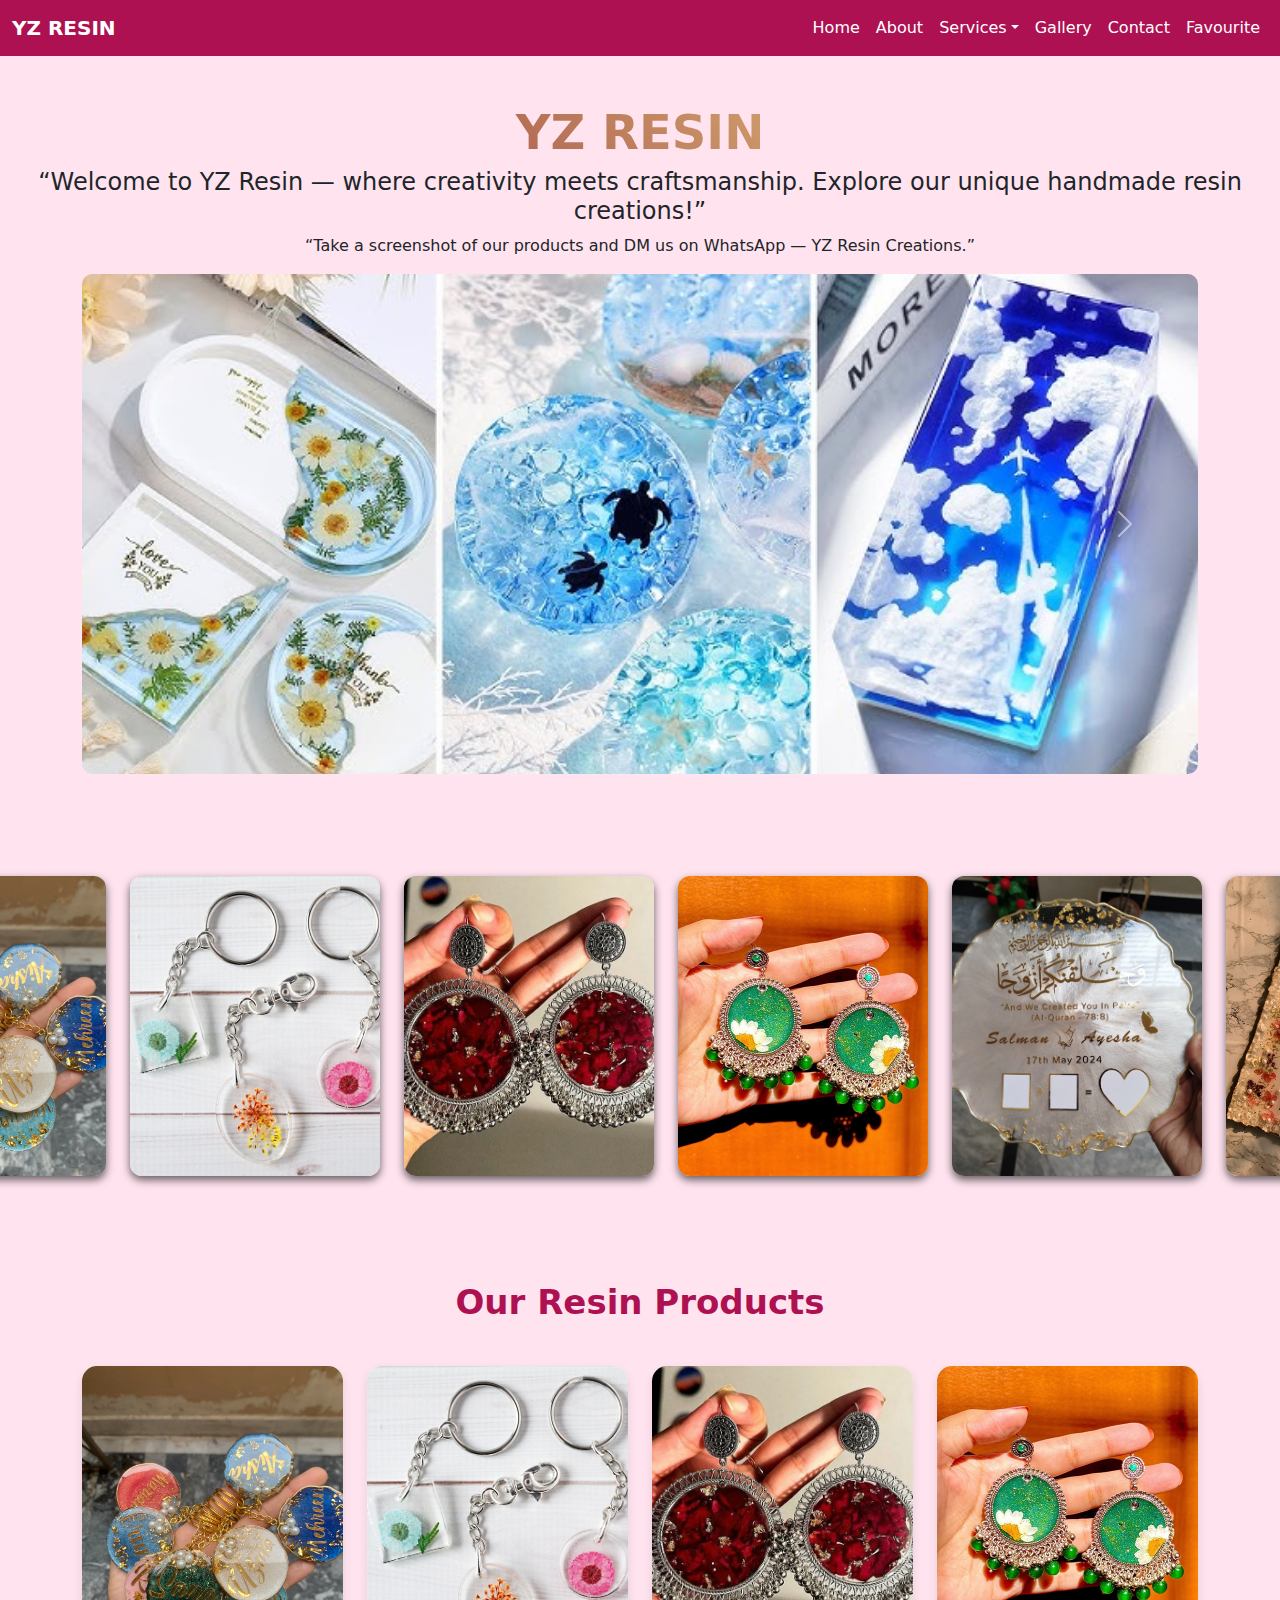
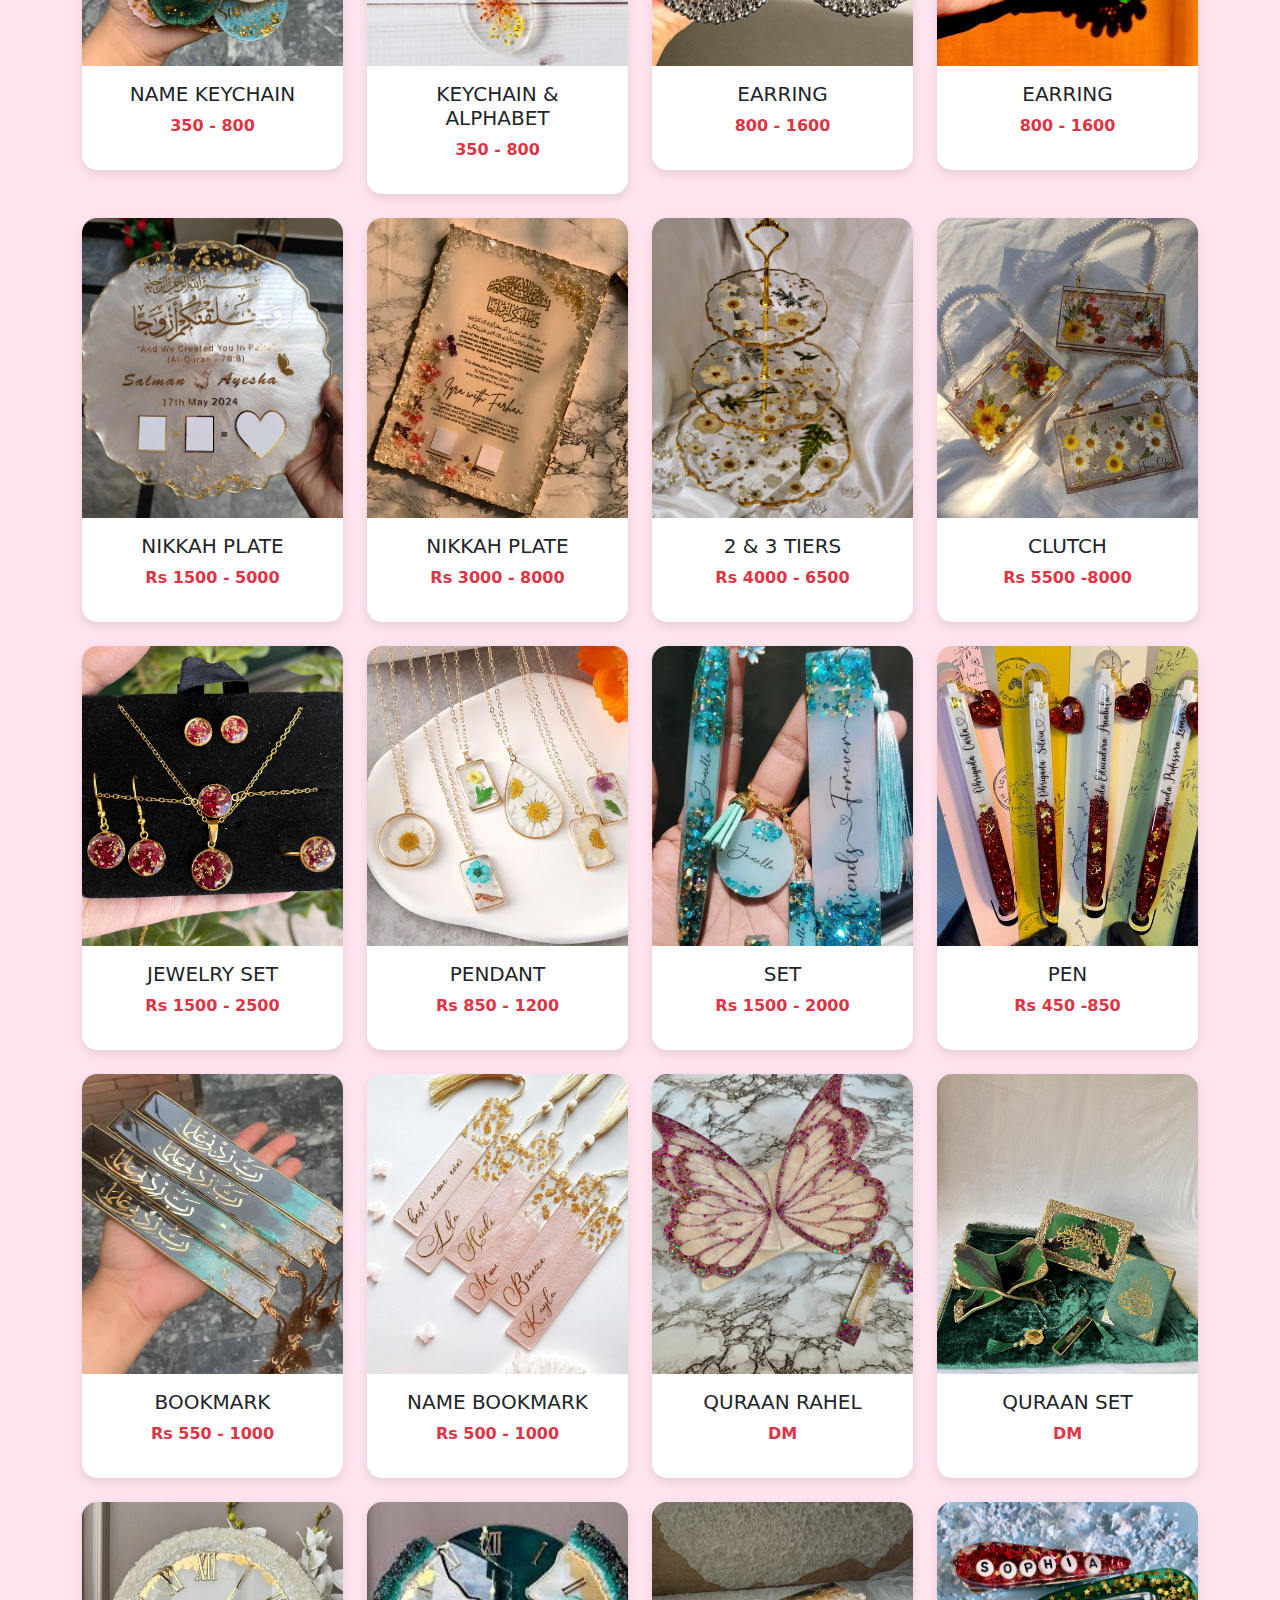
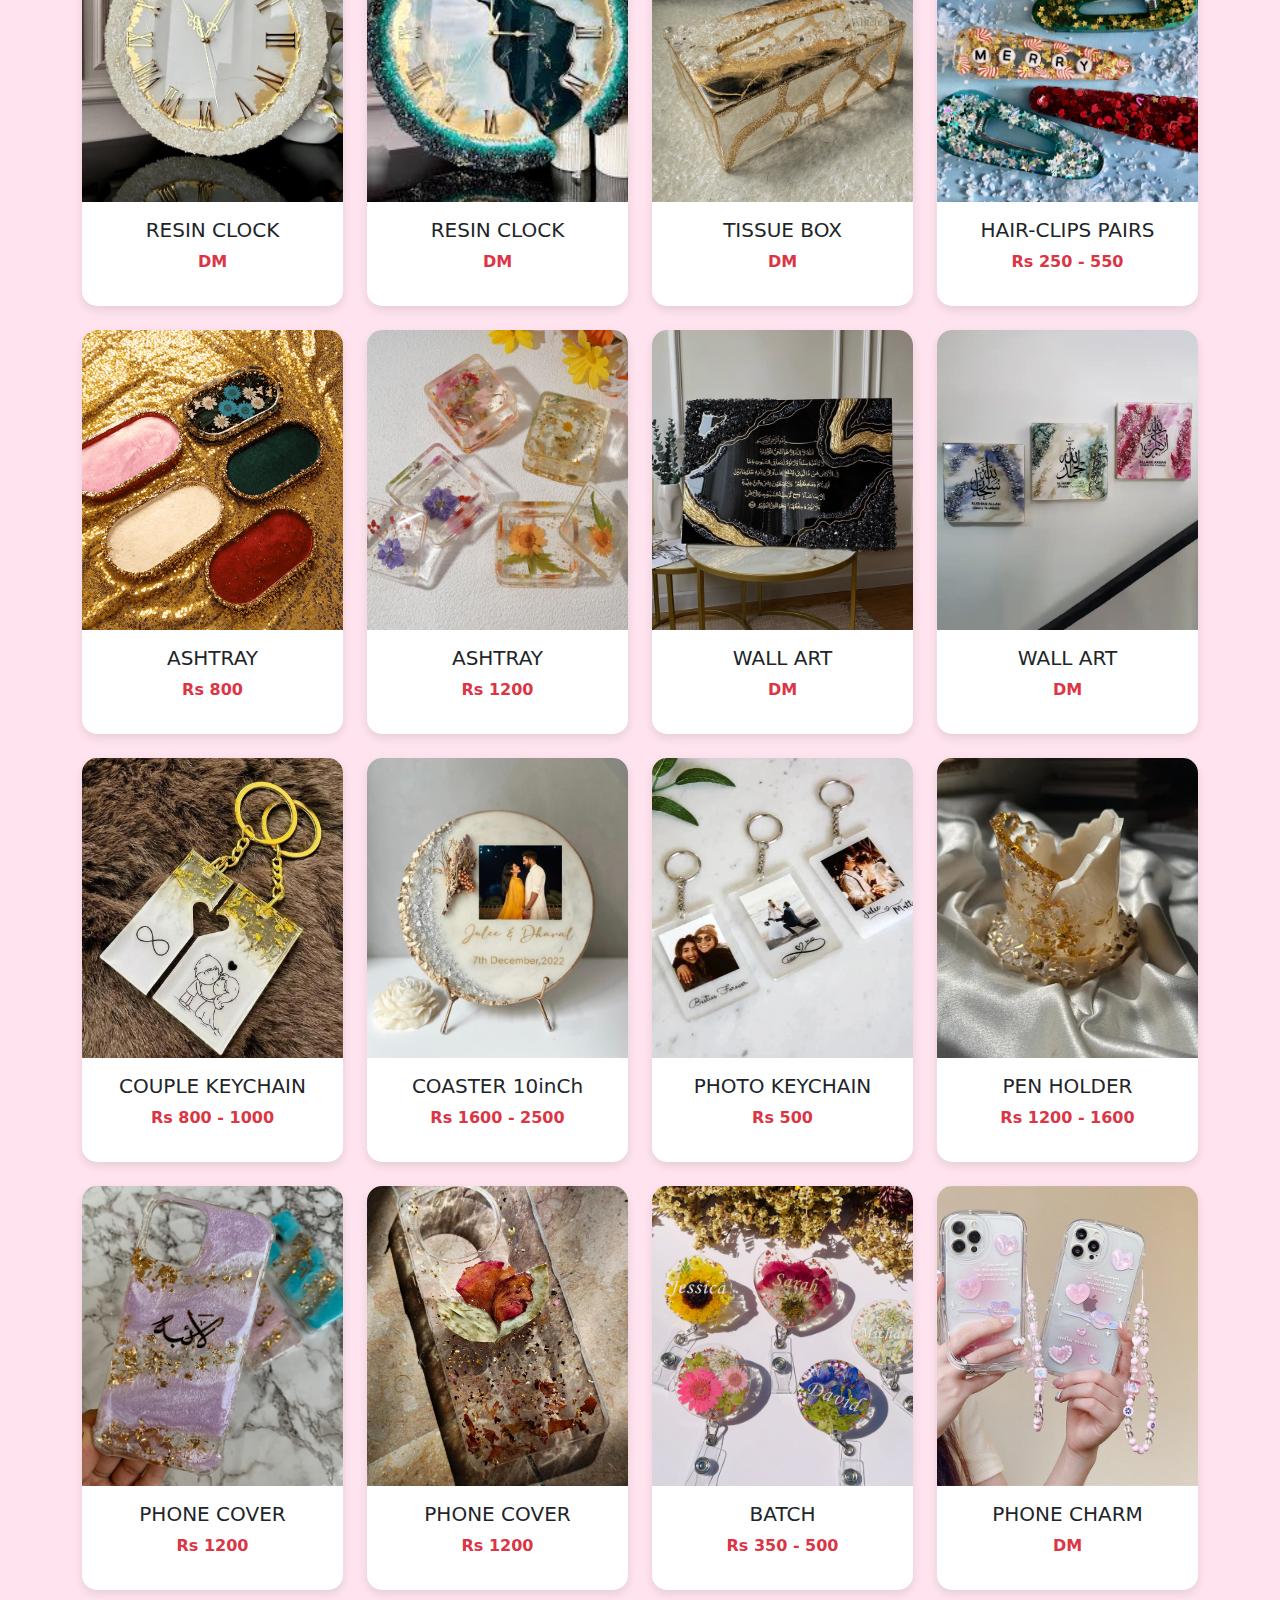
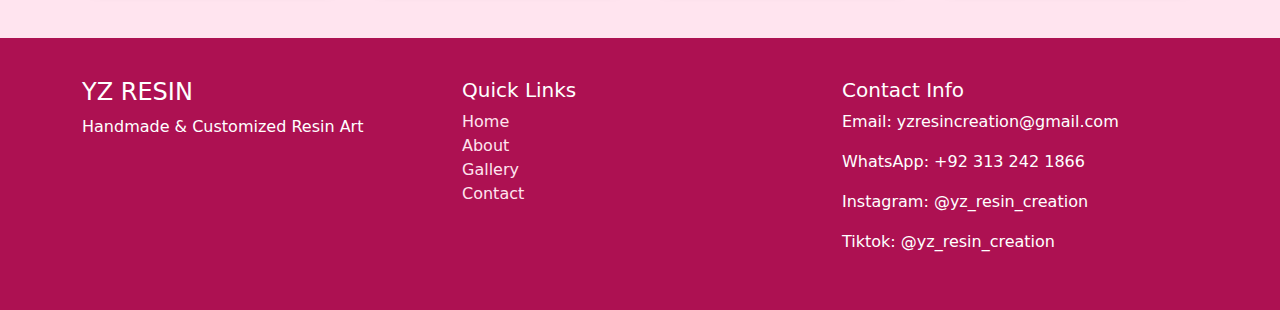
<file: index.html>
<!DOCTYPE html>
<html lang="en">
<head>
    <meta charset="UTF-8" />
    <meta name="viewport" content="width=device-width, initial-scale=1.0" />
    <title>YZ RESIN - Home</title>
    <link rel="stylesheet" href="style.css">
    <link href="https://cdn.jsdelivr.net/npm/bootstrap@5.3.3/dist/css/bootstrap.min.css" rel="stylesheet" />
    <style>
        /* GOLD FOIL TEXT EFFECT */
.gold-logo {
font-size: 48px;
font-weight: 800;
text-align: center;
margin-top: 40px;
background: linear-gradient(45deg, #85132c, #f7e98e, #5e0524, #f7e98e);
text-shadow: #5e0524;
background-size: 300%;
-webkit-background-clip: text;
-webkit-text-fill-color: transparent;
color: transparent;
animation: shine 4s infinite linear;
}


@keyframes shine {
0% { background-position: 0%; }
100% { background-position: 300%; }
}




        body { background-color: #ffe4ef; }
        .navbar { background-color: #ad1152; }
        .nav-link, .navbar-brand { color: white !important; }
        .hero-slider img { width: 100%; height: 450px; object-fit: cover; border-radius: 10px; }
        .section-title { text-align: center; font-size: 34px; font-weight: 700; color: #ad1152; margin: 40px 0 20px; }
        .product-card { border: none; border-radius: 15px; overflow: hidden; box-shadow: 0 4px 10px rgba(0,0,0,0.1); }
        .product-card img { height: 200px; object-fit: cover; }
        .footer { background-color: #ad1152; padding: 40px 20px; color: white; }
        .footer a { color: #ffe4ef; text-decoration: none; }
    </style>
  <!-- AOS CSS -->
  <link href="https://unpkg.com/aos@2.3.1/dist/aos.css" rel="stylesheet" />
</head>
<body>

   
    <!-- NAVBAR --><nav class="navbar navbar-expand-lg">
        <div class="container-fluid">
            <a class="navbar-brand fw-bold" href="#">YZ RESIN</a>
            <button class="navbar-toggler" data-bs-toggle="collapse" data-bs-target="#navMenu">
                <span class="navbar-toggler-icon"></span>
            </button>

            <div class="collapse navbar-collapse" id="navMenu">
                <ul class="navbar-nav ms-auto">
                    <li class="nav-item"><a class="nav-link" href="index.html">Home</a></li>
                    <li class="nav-item"><a class="nav-link" href="about.html">About</a></li>

                    <!-- SERVICES DROPDOWN -->
                    <li class="nav-item dropdown">
                        <a class="nav-link dropdown-toggle" data-bs-toggle="dropdown">Services</a>
                        <ul class="dropdown-menu p-3" style="max-height:400px; overflow-y:auto;">

                            <h6 class="fw-bold">⭐ RESIN ALL SERVICES LIST</h6>
                            <hr>
                        
                            <h6 class="fw-bold">🎀 Custom Name Products</h6>
                            <li><a href="gallery.html" class="dropdown-item">Custom Name Keychains</a></li>
                            <li><a href="gallery.html" class="dropdown-item">Alphabet Keychains</a></li>
                            <li><a href="gallery.html" class="dropdown-item">Name Plates</a></li>
                            <li><a href="gallery.html" class="dropdown-item">Name Bookmarks</a></li>
                            <li><a href="gallery.html" class="dropdown-item">Personalized Initial Charms</a></li>
                            <li><a href="gallery.html" class="dropdown-item">Custom Word Resin Tags</a></li>

                            <hr>
                            <h6 class="fw-bold">💍 Jewelry & Accessories</h6>
                            <li><a href="gallery.html" class="dropdown-item">Resin Earrings</a></li>
                            <li><a href="gallery.html" class="dropdown-item">Resin Pendants</a></li>
                            <li><a href="gallery.html" class="dropdown-item">Resin Bracelets</a></li>
                            <li><a href="gallery.html" class="dropdown-item">Resin Rings</a></li>
                            <li><a href="gallery.html" class="dropdown-item">Hair Clips</a></li>
                            <li><a href="gallery.html" class="dropdown-item">Resin Phone Charms</a></li>
                            <hr>
                            <h6 class="fw-bold">🌸 Floral Resin</h6>
                            <li><a href="gallery.html" class="dropdown-item">Floral Keychains</a></li>
                            <li><a href="gallery.html" class="dropdown-item">Flower Coasters</a></li>
                            <li><a href="gallery.html" class="dropdown-item">Pressed Flower Bookmarks</a></li>
                            <li><a href="gallery.html" class="dropdown-item">Floral Wall Frames</a></li>
                            <li><a href="gallery.html" class="dropdown-item">Dried Flower Lockets</a></li>

                            <hr>
                            <h6 class="fw-bold">🏠 Home & Décor</h6>
                            <li><a href="gallery.html" class="dropdown-item">Resin Coasters</a></li>
                            <li><a href="gallery.html" class="dropdown-item">Resin Trays</a></li>
                            <li><a href="gallery.html" class="dropdown-item">Resin Ashtrays</a></li>
                            <li><a href="gallery.html" class="dropdown-item">Resin Wall Art</a></li>
                            <li><a href="gallery.html" class="dropdown-item">Resin Clocks</a></li>
                            <li><a href="gallery.html" class="dropdown-item">Resin Lamps</a></li>
                            <li><a href="gallery.html" class="dropdown-item">Resin Table Tops</a></li>

                            <hr>
                            <h6 class="fw-bold">🎁 Gift & Occasions</h6>
                            <li><a href="gallery.html" class="dropdown-item">Anniversary Gifts</a></li>
                            <li><a href="gallery.html" class="dropdown-item">Birthday Items</a></li>
                            <li><a href="gallery.html" class="dropdown-item">Couple Keychains</a></li>
                            <li><a href="gallery.html" class="dropdown-item">Friendship Sets</a></li>
                            <li><a href="gallery.html" class="dropdown-item">Photo Frames</a></li>
                            <li><a href="gallery.html" class="dropdown-item">Wedding Gift Boxes</a></li>
                            <hr>
                            <h6 class="fw-bold">📚 Stationery Resin</h6>
                            <li><a href="gallery.html" class="dropdown-item">Bookmarks</a></li>
                            <li><a href="gallery.html" class="dropdown-item">Paperweights</a></li>
                            <li><a href="gallery.html" class="dropdown-item">Pen Stands</a></li>
                            <li><a href="gallery.html" class="dropdown-item">Resin Badges</a></li>
                            <li><a href="gallery.html" class="dropdown-item">Resin Magnets</a></li>
                        </ul>
                    </li>

                    <li class="nav-item"><a class="nav-link" href="gallery.html">Gallery</a></li>
                    <li class="nav-item"><a class="nav-link" href="contact.html">Contact</a></li>
                     <li class="nav-item"><a class="nav-link" href="favourites.html">Favourite</a></li>
                </ul>
            </div>
        </div>
    </nav>


    <!--logo-->
    <div class="gold-logo">YZ RESIN</div>
    <h4 style="text-align: center;">“Welcome to YZ Resin — where creativity meets craftsmanship. Explore our unique handmade resin creations!”</h4>
    <p style="text-align: center;">“Take a screenshot of our products and DM us on WhatsApp — YZ Resin Creations.”</p>


    <!-- SLIDER BANNER -->
    <div id="mainSlider" class="carousel slide hero-slider container mt-0" data-bs-ride="carousel">
        <div class="carousel-inner">
            <div class="carousel-item active"><img src="./resin-images/banner-1.png" /></div>
            <div class="carousel-item"><img src="./resin-images/banner-2.png" /></div>
            <div class="carousel-item"><img src="./resin-images/banner-3.png" /></div>
        </div>
        <button class="carousel-control-prev" type="button" data-bs-target="#mainSlider" data-bs-slide="prev">
            <span class="carousel-control-prev-icon"></span>
        </button>
        <button class="carousel-control-next" type="button" data-bs-target="#mainSlider" data-bs-slide="next">
            <span class="carousel-control-next-icon"></span>
        </button>
    </div>
    <br>
    <br>
    <!-- AUTO SCROLLING CAROUSEL -->







  
    <div class="carousel1" id="carousel">
      <!-- 
        .track contains original 10 cards, then JS clones them to create a seamless loop.
        Replace the placeholder image URLs with your real product images (700x400).
      -->
      <div class="track1" id="track">

        <div class="card1"><a href="gallery.html"><img src="./resin-images/slider-img1.png" alt="Product 1"></a></div>
        <div class="card1"><a href="gallery.html"><img src="./resin-images/slider-img2.png" alt="Product 2"></a></div>
        <div class="card1"><a href="gallery.html"><img src="./resin-images/slider-img3.png" alt="Product 3"></a></div>
        <div class="card1"><a href="gallery.html"><img src="./resin-images/slider-img4.png" alt="Product 4"></a></div>
        <div class="card1"><a href="gallery.html"><img src="./resin-images/slider-img5.png" alt="Product 5"></a></div>
        <div class="card1"><a href="gallery.html"><img src="./resin-images/slider-img6.png" alt="Product 6"></a></div>
        <div class="card1"><a href="gallery.html"><img src="./resin-images/slider-img7.png" alt="Product 7"></a></div>
        <div class="card1"><a href="gallery.html"><img src="./resin-images/slider-img8.png" alt="Product 8"></a></div>
        <div class="card1"><a href="gallery.html"><img src="./resin-images/slider-img9.png" alt="Product 9"></a></div>
        <div class="card1"><a href="gallery.html"><img src="./resin-images/slider-img10.png" alt="Product 10"></a></div>
         <div class="card1"><a href="gallery.html"><img src="./resin-images/slider-img11.png" alt="Product 1"></a></div>
        <div class="card1"><a href="gallery.html"><img src="./resin-images/slider-img12.png" alt="Product 2"></a></div>
        <div class="card1"><a href="gallery.html"><img src="./resin-images/slider-img13.png" alt="Product 3"></a></div>
        <div class="card1"><a href="gallery.html"><img src="./resin-images/slider-img14.png" alt="Product 4"></a></div>
        <div class="card1"><a href="gallery.html"><img src="./resin-images/slider-img15.png" alt="Product 5"></a></div>
        <div class="card1"><a href="gallery.html"><img src="./resin-images/slider-img16.png" alt="Product 6"></a></div>
        <div class="card1"><a href="gallery.html"><img src="./resin-images/slider-img17.png" alt="Product 7"></a></div>
        <div class="card1"><a href="gallery.html"><img src="./resin-images/slider-img18.png" alt="Product 8"></a></div>
        <div class="card1"><a href="gallery.html"><img src="./resin-images/slider-img19.png" alt="Product 9"></a></div>
        <div class="card1"><a href="gallery.html"><img src="./resin-images/slider-img20.png" alt="Product 10"></a></div>
      </div>
      </div>
    </div>

    <br>
    <br>





    <!-- PRODUCT CARDS SECTION -->
    <h2 class="section-title">Our Resin Products</h2><br>

    <div class="container pb-5">
        <div class="row g-4">

            <!-- 20 Static Product Cards (HTML + Bootstrap + CSS Animation) -->
            
            <div class="col-md-4 col-lg-3">
                <div class="card product-card animate-card">
                    <img src="./resin-images/slider-img1.png" class="card-img-top">
                    <div class="card-body text-center">
                        <h5>NAME KEYCHAIN</h5>
                        <p class="fw-bold text-danger">350 - 800</p>
                    </div>
                </div>
            </div>

            <div class="col-md-4 col-lg-3">
                <div class="card product-card animate-card">
                    <img src="./resin-images/slider-img2.png" class="card-img-top">
                    <div class="card-body text-center">
                        <h5>KEYCHAIN & ALPHABET</h5>
                        <p class="fw-bold text-danger">350 - 800</p>
                    </div>
                </div>
            </div>

            <div class="col-md-4 col-lg-3">
                <div class="card product-card animate-card">
                    <img src="./resin-images/slider-img3.png" class="card-img-top">
                    <div class="card-body text-center">
                        <h5>EARRING</h5>
                        <p class="fw-bold text-danger">800 - 1600</p>
                    </div>
                </div>
            </div>

            <div class="col-md-4 col-lg-3">
                <div class="card product-card animate-card">
                    <img src="./resin-images/slider-img4.png" class="card-img-top">
                    <div class="card-body text-center">
                        <h5>EARRING</h5>
                        <p class="fw-bold text-danger">800 - 1600</p>
                    </div>
                </div>
            </div>

            <!-- Repeat same pattern until Product 20 -->

            <!-- Products 5 to 20 -->
            <!-- Fast duplication for remaining 16 cards -->
            <!-- Only text changes (Product name + Price) -->
            
            <div class="col-md-4 col-lg-3"><div class="card product-card animate-card"><img src="./resin-images/slider-img5.png" class="card-img-top"><div class="card-body text-center"><h5>NIKKAH PLATE</h5><p class="fw-bold text-danger">Rs 1500 - 5000</p></div></div></div>
            <div class="col-md-4 col-lg-3"><div class="card product-card animate-card"><img src="./resin-images/slider-img6.png" class="card-img-top"><div class="card-body text-center"><h5>NIKKAH PLATE</h5><p class="fw-bold text-danger">Rs 3000 - 8000</p></div></div></div>
            <div class="col-md-4 col-lg-3"><div class="card product-card animate-card"><img src="./resin-images/slider-img7.png" class="card-img-top"><div class="card-body text-center"><h5>2 & 3 TIERS</h5><p class="fw-bold text-danger">Rs 4000 - 6500</p></div></div></div>
            <div class="col-md-4 col-lg-3"><div class="card product-card animate-card"><img src="./resin-images/slider-img8.png" class="card-img-top"><div class="card-body text-center"><h5>CLUTCH</h5><p class="fw-bold text-danger">Rs 5500 -8000</p></div></div></div>

            <div class="col-md-4 col-lg-3"><div class="card product-card animate-card"><img src="./resin-images/slider-img9.png" class="card-img-top"><div class="card-body text-center"><h5>JEWELRY SET</h5><p class="fw-bold text-danger">Rs 1500 - 2500</p></div></div></div>
            <div class="col-md-4 col-lg-3"><div class="card product-card animate-card"><img src="./resin-images/slider-img10.png" class="card-img-top"><div class="card-body text-center"><h5>PENDANT</h5><p class="fw-bold text-danger">Rs 850 - 1200</p></div></div></div>
            <div class="col-md-4 col-lg-3"><div class="card product-card animate-card"><img src="./resin-images/slider-img11.png" class="card-img-top"><div class="card-body text-center"><h5>SET</h5><p class="fw-bold text-danger">Rs 1500 - 2000</p></div></div></div>
            <div class="col-md-4 col-lg-3"><div class="card product-card animate-card"><img src="./resin-images/slider-img12.png" class="card-img-top"><div class="card-body text-center"><h5>PEN</h5><p class="fw-bold text-danger">Rs 450 -850</p></div></div></div>

            <div class="col-md-4 col-lg-3"><div class="card product-card animate-card"><img src="./resin-images/slider-img13.png" class="card-img-top"><div class="card-body text-center"><h5>BOOKMARK</h5><p class="fw-bold text-danger">Rs 550 - 1000</p></div></div></div>
            <div class="col-md-4 col-lg-3"><div class="card product-card animate-card"><img src="./resin-images/slider-img14.png" class="card-img-top"><div class="card-body text-center"><h5>NAME BOOKMARK</h5><p class="fw-bold text-danger">Rs 500 - 1000</p></div></div></div>
            <div class="col-md-4 col-lg-3"><div class="card product-card animate-card"><img src="./resin-images/slider-img15.png" class="card-img-top"><div class="card-body text-center"><h5>QURAAN RAHEL</h5><p class="fw-bold text-danger">DM</p></div></div></div>
            <div class="col-md-4 col-lg-3"><div class="card product-card animate-card"><img src="./resin-images/slider-img16.png" class="card-img-top"><div class="card-body text-center"><h5>QURAAN SET</h5><p class="fw-bold text-danger">DM</p></div></div></div>

            <div class="col-md-4 col-lg-3"><div class="card product-card animate-card"><img src="./resin-images/slider-img17.png" class="card-img-top"><div class="card-body text-center"><h5>RESIN CLOCK</h5><p class="fw-bold text-danger">DM</p></div></div></div>
            <div class="col-md-4 col-lg-3"><div class="card product-card animate-card"><img src="./resin-images/slider-img18.png" class="card-img-top"><div class="card-body text-center"><h5>RESIN CLOCK</h5><p class="fw-bold text-danger">DM</p></div></div></div>
            <div class="col-md-4 col-lg-3"><div class="card product-card animate-card"><img src="./resin-images/slider-img19.png" class="card-img-top"><div class="card-body text-center"><h5>TISSUE BOX</h5><p class="fw-bold text-danger">DM</p></div></div></div>
            <div class="col-md-4 col-lg-3"><div class="card product-card animate-card"><img src="./resin-images/slider-img20.png" class="card-img-top"><div class="card-body text-center"><h5>HAIR-CLIPS PAIRS</h5><p class="fw-bold text-danger">Rs 250 - 550</p></div></div></div>

            <div class="col-md-4 col-lg-3"><div class="card product-card animate-card"><img src="./resin-images/slider-img21.png" class="card-img-top"><div class="card-body text-center"><h5>ASHTRAY</h5><p class="fw-bold text-danger">Rs 800</p></div></div></div>
            <div class="col-md-4 col-lg-3"><div class="card product-card animate-card"><img src="./resin-images/slider-img22.png" class="card-img-top"><div class="card-body text-center"><h5>ASHTRAY</h5><p class="fw-bold text-danger">Rs 1200</p></div></div></div>
            <div class="col-md-4 col-lg-3"><div class="card product-card animate-card"><img src="./resin-images/slider-img23.png" class="card-img-top"><div class="card-body text-center"><h5>WALL ART</h5><p class="fw-bold text-danger">DM</p></div></div></div>
            <div class="col-md-4 col-lg-3"><div class="card product-card animate-card"><img src="./resin-images/slider-img24.png" class="card-img-top"><div class="card-body text-center"><h5>WALL ART</h5><p class="fw-bold text-danger">DM</p></div></div></div>

            <div class="col-md-4 col-lg-3"><div class="card product-card animate-card"><img src="./resin-images/1.png.jpg" class="card-img-top"><div class="card-body text-center"><h5>COUPLE KEYCHAIN</h5><p class="fw-bold text-danger">Rs 800 - 1000</p></div></div></div>
            <div class="col-md-4 col-lg-3"><div class="card product-card animate-card"><img src="./resin-images/slider-img26.png" class="card-img-top"><div class="card-body text-center"><h5>COASTER 10inCh</h5><p class="fw-bold text-danger">Rs 1600 - 2500</p></div></div></div>
            <div class="col-md-4 col-lg-3"><div class="card product-card animate-card"><img src="./resin-images/slider-img27.png" class="card-img-top"><div class="card-body text-center"><h5>PHOTO KEYCHAIN</h5><p class="fw-bold text-danger">Rs 500</p></div></div></div>
            <div class="col-md-4 col-lg-3"><div class="card product-card animate-card"><img src="./resin-images/slider-img28.png" class="card-img-top"><div class="card-body text-center"><h5>PEN HOLDER</h5><p class="fw-bold text-danger">Rs 1200 - 1600</p></div></div></div>

            <div class="col-md-4 col-lg-3"><div class="card product-card animate-card"><img src="./resin-images/slider-img29.png" class="card-img-top"><div class="card-body text-center"><h5>PHONE COVER</h5><p class="fw-bold text-danger">Rs 1200 </p></div></div></div>
            <div class="col-md-4 col-lg-3"><div class="card product-card animate-card"><img src="./resin-images/2.png.jpg" class="card-img-top"><div class="card-body text-center"><h5>PHONE COVER</h5><p class="fw-bold text-danger">Rs 1200</p></div></div></div>
            <div class="col-md-4 col-lg-3"><div class="card product-card animate-card"><img src="./resin-images/slider-img31.png" class="card-img-top"><div class="card-body text-center"><h5>BATCH</h5><p class="fw-bold text-danger">Rs 350 - 500</p></div></div></div>
            <div class="col-md-4 col-lg-3"><div class="card product-card animate-card"><img src="./resin-images/slider-img32.png" class="card-img-top"><div class="card-body text-center"><h5>PHONE CHARM</h5><p class="fw-bold text-danger">DM</p></div></div></div>



        </div>
    </div>

    <!-- FOOTER -->
    <footer class="footer">
        <div class="container">
            <div class="row">
                <div class="col-md-4">
                    <h4>YZ RESIN</h4>
                    <p>Handmade & Customized Resin Art</p>
                </div>
                <div class="col-md-4">
                    <h5>Quick Links</h5>
                    <a href="index.html">Home</a><br>
                    <a href="about.html">About</a><br>
                    <a href="gallery.html">Gallery</a><br>
                    <a href="contact.html">Contact</a><br>
                </div>
                <div class="col-md-4">
                    <h5>Contact Info</h5>
                    <p>Email: yzresincreation@gmail.com</p>
          <p>WhatsApp: +92 313 242 1866</p>
          <p>Instagram: @yz_resin_creation</p>
          <p>Tiktok: @yz_resin_creation</p>
                </div>
            </div>
        </div>
    </footer>

    <script src="https://cdn.jsdelivr.net/npm/bootstrap@5.3.3/dist/js/bootstrap.bundle.min.js"></script>
  <!-- AOS JS -->
  <script src="https://unpkg.com/aos@2.3.1/dist/aos.js"></script>
  <script>AOS.init();</script>

  <script src="script.js"></script>
</body>
</html>
</file>
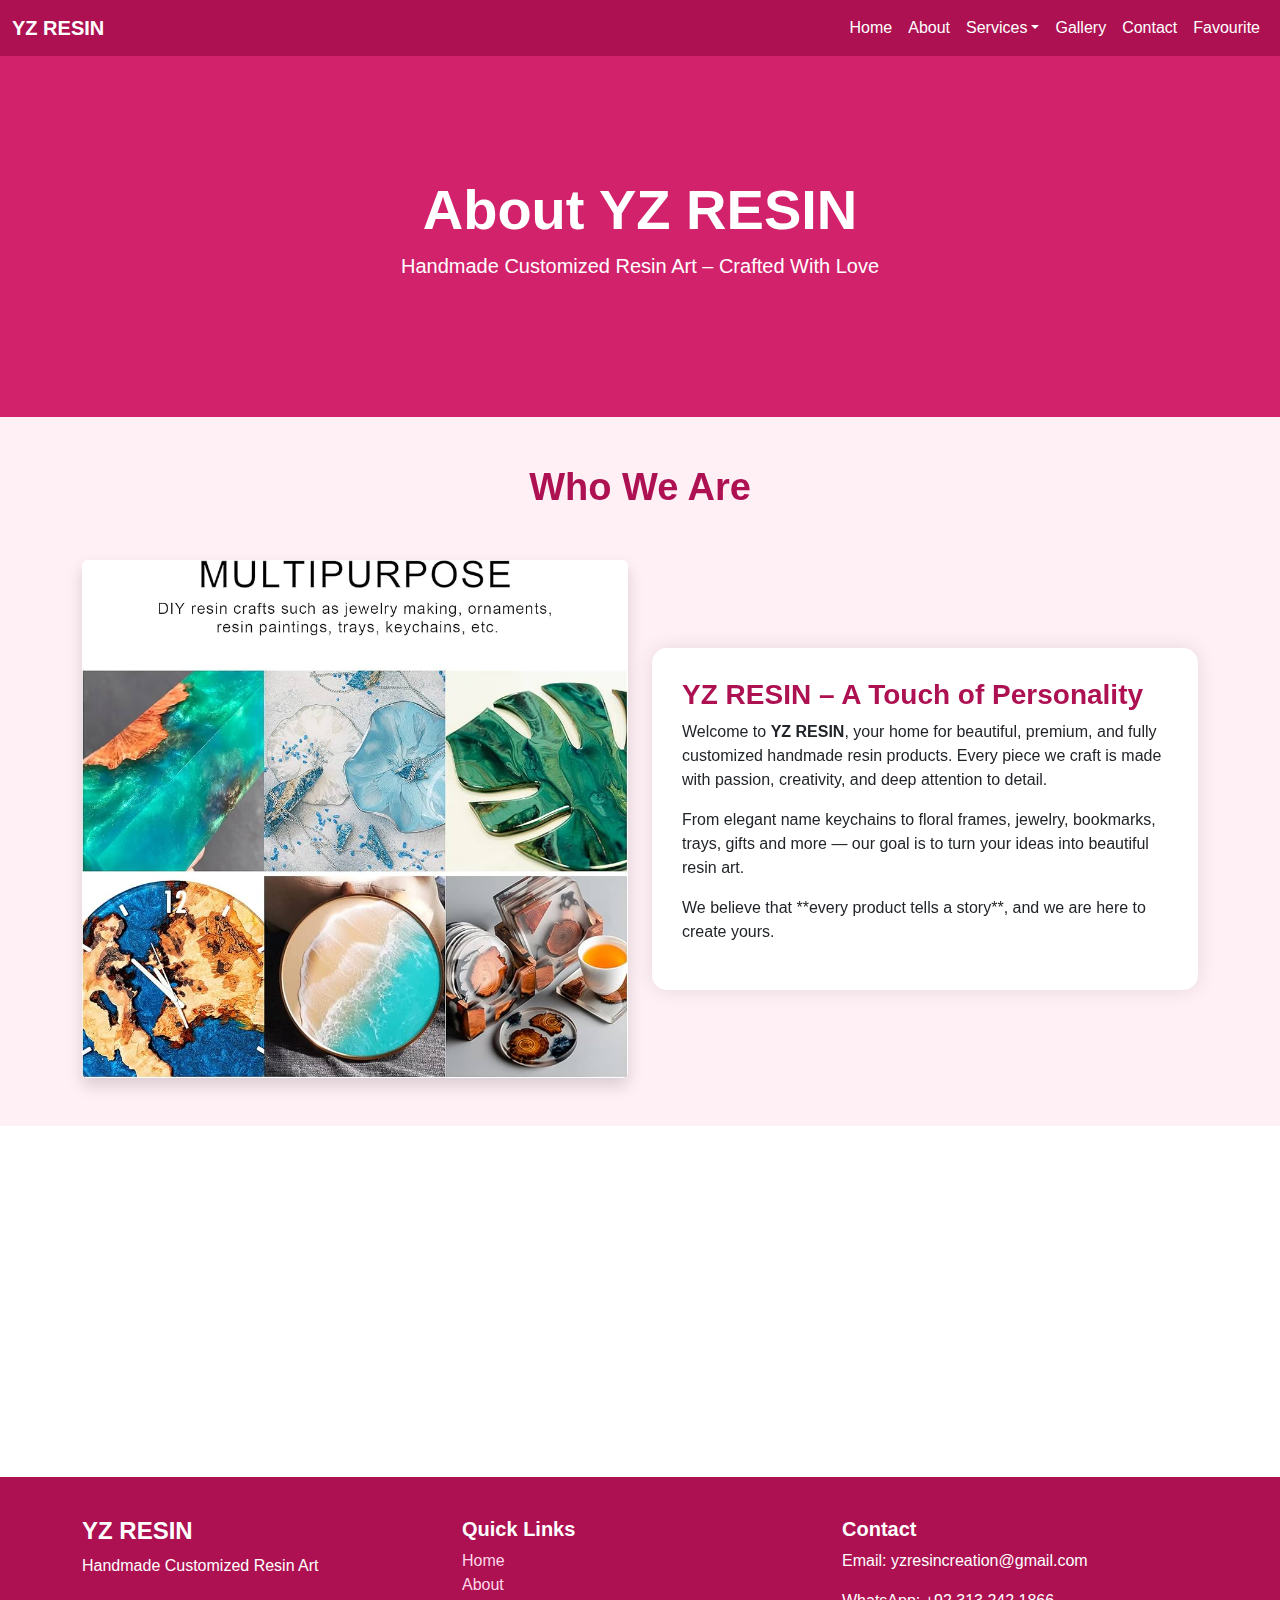
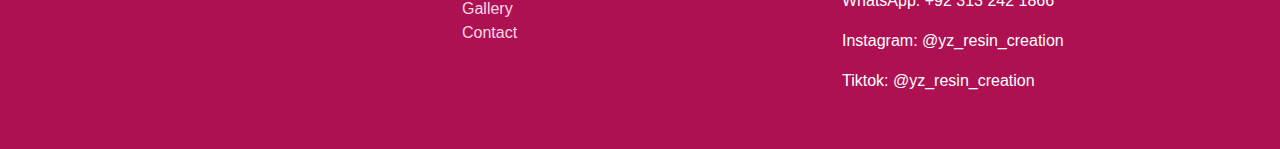
<file: about.html>
<!DOCTYPE html>
<html lang="en">
<head>
  <meta charset="UTF-8" />
  <meta name="viewport" content="width=device-width, initial-scale=1.0" />
  <title>About – YZ RESIN</title>
  <link href="https://cdn.jsdelivr.net/npm/bootstrap@5.3.2/dist/css/bootstrap.min.css" rel="stylesheet" />
  <link href="https://unpkg.com/aos@2.3.1/dist/aos.css" rel="stylesheet" />
  <link rel="stylesheet" href="style.css">
  <style>
    body {
      font-family: "Poppins", sans-serif;
      background: #fff0f6;
    }
    .main-color { color: #ad1152; }
    .bg-main { background-color: #ad1152; }
    .hero {
      background-color:#d3226c;
      background-size: cover;
      background-position: center;
      padding: 120px 0;
      color: white;
      text-align: center;
    }
    .section-title {
      font-size: 38px;
      font-weight: 700;
      color: #ad1152;
      margin-bottom: 25px;
    }
    .about-box {
      background: white;
      padding: 30px;
      border-radius: 15px;
      box-shadow: 0 0 20px rgba(0,0,0,0.1);
    }
    footer {
      background: #ad1152;
      color: white;
      padding: 40px 0;
    }
    footer a { color: #ffd6e8; text-decoration: none; }
  </style>
</head>
<body>
  <!-- NAVBAR -->
 <nav class="navbar navbar-expand-lg">
        <div class="container-fluid">
            <a class="navbar-brand fw-bold" href="#">YZ RESIN</a>
            <button class="navbar-toggler" data-bs-toggle="collapse" data-bs-target="#navMenu">
                <span class="navbar-toggler-icon"></span>
            </button>

            <div class="collapse navbar-collapse" id="navMenu">
                <ul class="navbar-nav ms-auto">
                    <li class="nav-item"><a class="nav-link" href="index.html">Home</a></li>
                    <li class="nav-item"><a class="nav-link" href="about.html">About</a></li>

                    <!-- SERVICES DROPDOWN -->
                    <li class="nav-item dropdown">
                        <a class="nav-link dropdown-toggle" data-bs-toggle="dropdown">Services</a>
                        <ul class="dropdown-menu p-3" style="max-height:400px; overflow-y:auto;">

                            <h6 class="fw-bold">⭐ RESIN ALL SERVICES LIST</h6>
                            <hr>
                        
                            <h6 class="fw-bold">🎀 Custom Name Products</h6>
                            <li><a href="gallery.html" class="dropdown-item">Custom Name Keychains</a></li>
                            <li><a href="gallery.html" class="dropdown-item">Alphabet Keychains</a></li>
                            <li><a href="gallery.html" class="dropdown-item">Name Plates</a></li>
                            <li><a href="gallery.html" class="dropdown-item">Name Bookmarks</a></li>
                            <li><a href="gallery.html" class="dropdown-item">Personalized Initial Charms</a></li>
                            <li><a href="gallery.html" class="dropdown-item">Custom Word Resin Tags</a></li>

                            <hr>
                            <h6 class="fw-bold">💍 Jewelry & Accessories</h6>
                            <li><a href="gallery.html" class="dropdown-item">Resin Earrings</a></li>
                            <li><a href="gallery.html" class="dropdown-item">Resin Pendants</a></li>
                            <li><a href="gallery.html" class="dropdown-item">Resin Bracelets</a></li>
                            <li><a href="gallery.html" class="dropdown-item">Resin Rings</a></li>
                            <li><a href="gallery.html" class="dropdown-item">Hair Clips</a></li>
                            <li><a href="gallery.html" class="dropdown-item">Resin Phone Charms</a></li>
                            <hr>
                            <h6 class="fw-bold">🌸 Floral Resin</h6>
                            <li><a href="gallery.html" class="dropdown-item">Floral Keychains</a></li>
                            <li><a href="gallery.html" class="dropdown-item">Flower Coasters</a></li>
                            <li><a href="gallery.html" class="dropdown-item">Pressed Flower Bookmarks</a></li>
                            <li><a href="gallery.html" class="dropdown-item">Floral Wall Frames</a></li>
                            <li><a href="gallery.html" class="dropdown-item">Dried Flower Lockets</a></li>

                            <hr>
                            <h6 class="fw-bold">🏠 Home & Décor</h6>
                            <li><a href="gallery.html" class="dropdown-item">Resin Coasters</a></li>
                            <li><a href="gallery.html" class="dropdown-item">Resin Trays</a></li>
                            <li><a href="gallery.html" class="dropdown-item">Resin Ashtrays</a></li>
                            <li><a href="gallery.html" class="dropdown-item">Resin Wall Art</a></li>
                            <li><a href="gallery.html" class="dropdown-item">Resin Clocks</a></li>
                            <li><a href="gallery.html" class="dropdown-item">Resin Lamps</a></li>
                            <li><a href="gallery.html" class="dropdown-item">Resin Table Tops</a></li>

                            <hr>
                            <h6 class="fw-bold">🎁 Gift & Occasions</h6>
                            <li><a href="gallery.html" class="dropdown-item">Anniversary Gifts</a></li>
                            <li><a href="gallery.html" class="dropdown-item">Birthday Items</a></li>
                            <li><a href="gallery.html" class="dropdown-item">Couple Keychains</a></li>
                            <li><a href="gallery.html" class="dropdown-item">Friendship Sets</a></li>
                            <li><a href="gallery.html" class="dropdown-item">Photo Frames</a></li>
                            <li><a href="gallery.html" class="dropdown-item">Wedding Gift Boxes</a></li>
                            <hr>
                            <h6 class="fw-bold">📚 Stationery Resin</h6>
                            <li><a href="gallery.html" class="dropdown-item">Bookmarks</a></li>
                            <li><a href="gallery.html" class="dropdown-item">Paperweights</a></li>
                            <li><a href="gallery.html" class="dropdown-item">Pen Stands</a></li>
                            <li><a href="gallery.html" class="dropdown-item">Resin Badges</a></li>
                            <li><a href="gallery.html" class="dropdown-item">Resin Magnets</a></li>
                        </ul>
                    </li>

                    <li class="nav-item"><a class="nav-link" href="gallery.html">Gallery</a></li>
                    <li class="nav-item"><a class="nav-link" href="contact.html">Contact</a></li>
                     <li class="nav-item"><a class="nav-link" href="favourites.html">Favourite</a></li>
                </ul>
            </div>
        </div>
    </nav>


  <!-- HERO SECTION -->
  <section class="hero" data-aos="fade-down">
    <div class="container">
      <h1 class="display-4 fw-bold">About YZ RESIN</h1>
      <p class="lead">Handmade Customized Resin Art – Crafted With Love</p>
    </div>
  </section>

  <!-- ABOUT SECTION -->
  <section class="py-5">
    <div class="container">
      <h2 class="section-title text-center" data-aos="fade-up">Who We Are</h2>
      <div class="row g-4 mt-3 align-items-center">
        <div class="col-lg-6" data-aos="fade-right">
          <img src="./resin-images/A-IMG.png" class="img-fluid rounded shadow" alt="About Resin" />
        </div>
        <div class="col-lg-6" data-aos="fade-left">
          <div class="about-box">
            <h3 class="fw-bold main-color">YZ RESIN – A Touch of Personality</h3>
            <p>
              Welcome to <strong>YZ RESIN</strong>, your home for beautiful, premium, and fully customized handmade resin products. Every piece we craft is made with passion, creativity, and deep attention to detail.
            </p>
            <p>
              From elegant name keychains to floral frames, jewelry, bookmarks, trays, gifts and more — our goal is to turn your ideas into beautiful resin art.
            </p>
            <p>
              We believe that **every product tells a story**, and we are here to create yours.
            </p>
          </div>
        </div>
      </div>
    </div>
  </section>

  <!-- WHY CHOOSE US -->
  <section class="py-5 bg-white">
    <div class="container">
      <h2 class="section-title text-center" data-aos="zoom-in">Why Choose YZ RESIN?</h2>
      <div class="row g-4 mt-3">
        <div class="col-md-4" data-aos="fade-up" data-aos-delay="100">
          <div class="about-box text-center">
            <h4 class="main-color fw-bold">✨ 100% Handmade</h4>
            <p>Pure handmade work with professional finishing.</p>
          </div>
        </div>
        <div class="col-md-4" data-aos="fade-up" data-aos-delay="200">
          <div class="about-box text-center">
            <h4 class="main-color fw-bold">🎁 Fully Customized</h4>
            <p>Every order is personalized according to your choice.</p>
          </div>
        </div>
        <div class="col-md-4" data-aos="fade-up" data-aos-delay="300">
          <div class="about-box text-center">
            <h4 class="main-color fw-bold">💖 Premium Quality</h4>
            <p>We use high-quality resin for long-lasting shine.</p>
          </div>
        </div>
      </div>
    </div>
  </section>

  <!-- FOOTER -->
  <footer>
    <div class="container">
      <div class="row">
        <div class="col-md-4">
          <h4 class="fw-bold">YZ RESIN</h4>
          <p>Handmade Customized Resin Art</p>
        </div>
        <div class="col-md-4">
          <h5 class="fw-bold">Quick Links</h5>
          <ul class="list-unstyled">
            <li><a href="index.html">Home</a></li>
            <li><a href="about.html">About</a></li>
            <li><a href="gallery.html">Gallery</a></li>
            <li><a href="contact.html">Contact</a></li>
          </ul>
        </div>
        <div class="col-md-4">
          <h5 class="fw-bold">Contact</h5>
          <p>Email: yzresincreation@gmail.com</p>
          <p>WhatsApp: +92 313 242 1866</p>
          <p>Instagram: @yz_resin_creation</p>
          <p>Tiktok: @yz_resin_creation</p>
        </div>
      </div>
    </div>
  </footer>

  <script src="https://cdn.jsdelivr.net/npm/bootstrap@5.3.2/dist/js/bootstrap.bundle.min.js"></script>
  <script src="https://unpkg.com/aos@2.3.1/dist/aos.js"></script>
  <script>
    AOS.init();
  </script>
</body>
</html>
</file>
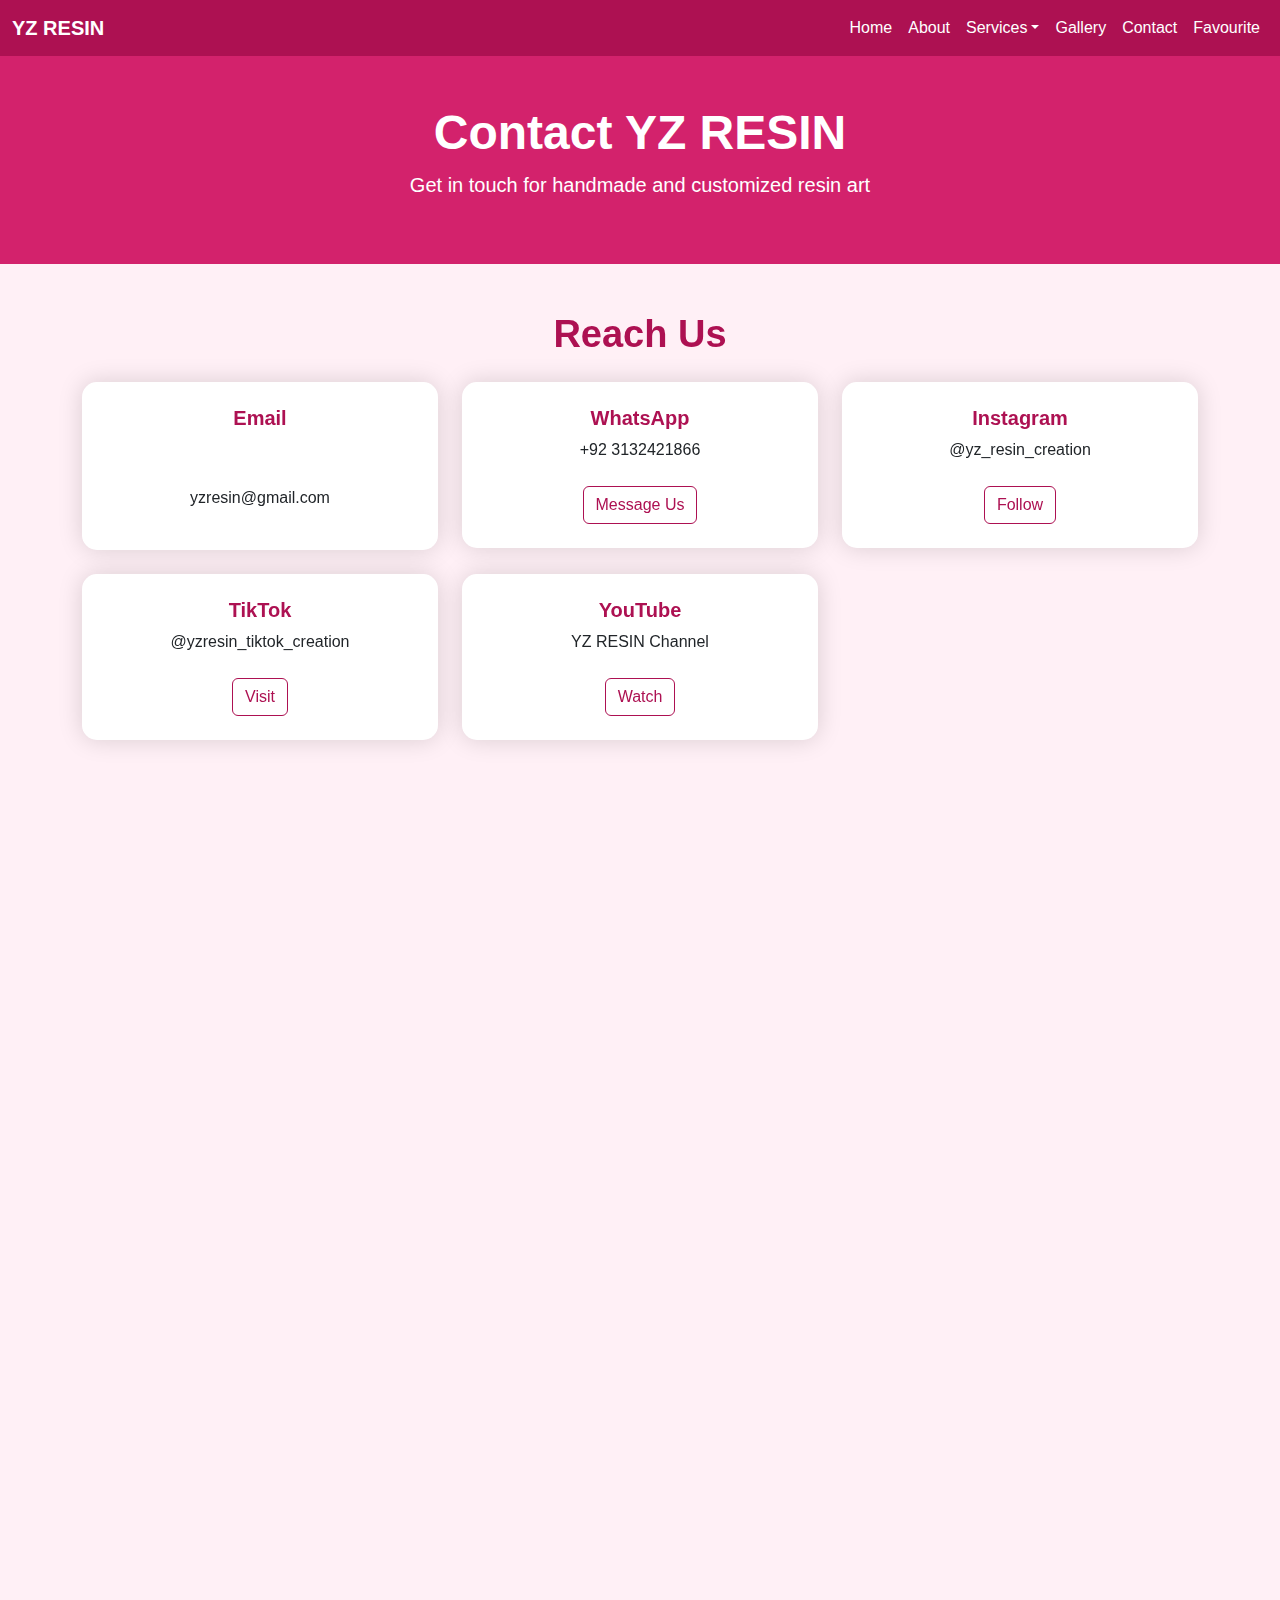
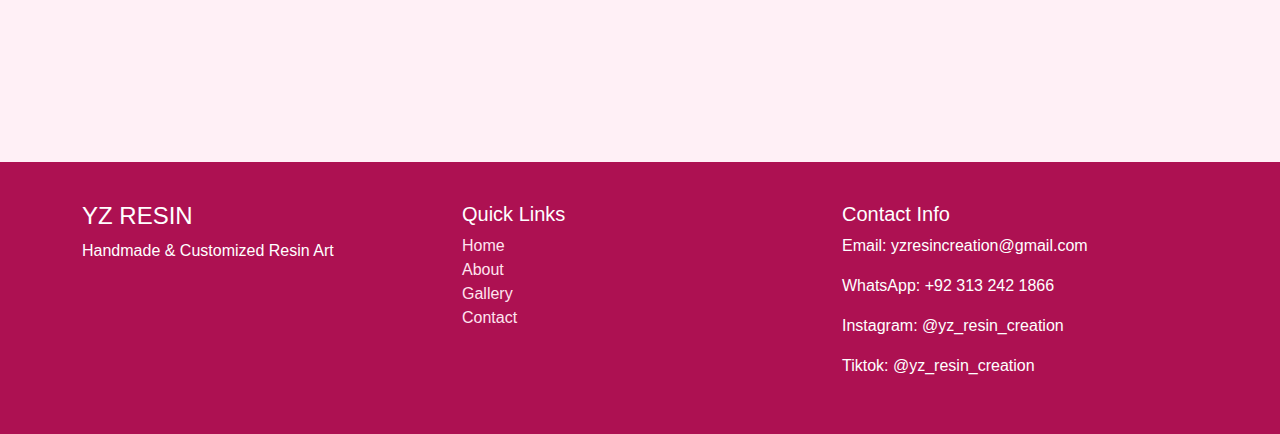
<file: contact.html>
<!DOCTYPE html>
<html lang="en">
<head>
  <meta charset="UTF-8" />
  <meta name="viewport" content="width=device-width, initial-scale=1.0" />
  <title>Contact – YZ RESIN</title>
  <link rel="stylesheet" href="style.css">
  <link href="https://cdn.jsdelivr.net/npm/bootstrap@5.3.2/dist/css/bootstrap.min.css" rel="stylesheet" />
  <link href="https://unpkg.com/aos@2.3.1/dist/aos.css" rel="stylesheet" />
  <style>
    body { font-family: 'Poppins', sans-serif; background: #fff0f6; }
    .main-color { color: #ad1152; }
    .bg-main { background-color: #ad1152; }
    .section-title { font-size: 38px; font-weight: 700; color: #ad1152; margin-bottom: 25px; }
    .contact-card {
      background: white;
      border-radius: 15px;
      box-shadow: 0 0 25px rgba(0,0,0,0.15);
      overflow: hidden;
      transition: 0.4s;
    }
    .contact-card:hover { transform: translateY(-6px); box-shadow: 0 12px 30px rgba(0,0,0,0.2); }
    footer { background: #ad1152; color: white; padding: 40px 0; }
    footer a { color: #ffe4ef; text-decoration: none; }
    .btn-outline-main { border: 1px solid #ad1152; color: #ad1152; transition: 0.3s; }
    .btn-outline-main:hover { background-color: #ad1152; color: white; }
  </style>
</head>
<body>

  <!-- NAVBAR -->
   <nav class="navbar navbar-expand-lg">
        <div class="container-fluid">
            <a class="navbar-brand fw-bold" href="#">YZ RESIN</a>
            <button class="navbar-toggler" data-bs-toggle="collapse" data-bs-target="#navMenu">
                <span class="navbar-toggler-icon"></span>
            </button>

            <div class="collapse navbar-collapse" id="navMenu">
                <ul class="navbar-nav ms-auto">
                    <li class="nav-item"><a class="nav-link" href="index.html">Home</a></li>
                    <li class="nav-item"><a class="nav-link" href="about.html">About</a></li>

                    <!-- SERVICES DROPDOWN -->
                    <li class="nav-item dropdown">
                        <a class="nav-link dropdown-toggle" data-bs-toggle="dropdown">Services</a>
                        <ul class="dropdown-menu p-3" style="max-height:400px; overflow-y:auto;">

                            <h6 class="fw-bold">⭐ RESIN ALL SERVICES LIST</h6>
                            <hr>
                        
                            <h6 class="fw-bold">🎀 Custom Name Products</h6>
                            <li><a href="gallery.html" class="dropdown-item">Custom Name Keychains</a></li>
                            <li><a href="gallery.html" class="dropdown-item">Alphabet Keychains</a></li>
                            <li><a href="gallery.html" class="dropdown-item">Name Plates</a></li>
                            <li><a href="gallery.html" class="dropdown-item">Name Bookmarks</a></li>
                            <li><a href="gallery.html" class="dropdown-item">Personalized Initial Charms</a></li>
                            <li><a href="gallery.html" class="dropdown-item">Custom Word Resin Tags</a></li>

                            <hr>
                            <h6 class="fw-bold">💍 Jewelry & Accessories</h6>
                            <li><a href="gallery.html" class="dropdown-item">Resin Earrings</a></li>
                            <li><a href="gallery.html" class="dropdown-item">Resin Pendants</a></li>
                            <li><a href="gallery.html" class="dropdown-item">Resin Bracelets</a></li>
                            <li><a href="gallery.html" class="dropdown-item">Resin Rings</a></li>
                            <li><a href="gallery.html" class="dropdown-item">Hair Clips</a></li>
                            <li><a href="gallery.html" class="dropdown-item">Resin Phone Charms</a></li>
                            <hr>
                            <h6 class="fw-bold">🌸 Floral Resin</h6>
                            <li><a href="gallery.html" class="dropdown-item">Floral Keychains</a></li>
                            <li><a href="gallery.html" class="dropdown-item">Flower Coasters</a></li>
                            <li><a href="gallery.html" class="dropdown-item">Pressed Flower Bookmarks</a></li>
                            <li><a href="gallery.html" class="dropdown-item">Floral Wall Frames</a></li>
                            <li><a href="gallery.html" class="dropdown-item">Dried Flower Lockets</a></li>

                            <hr>
                            <h6 class="fw-bold">🏠 Home & Décor</h6>
                            <li><a href="gallery.html" class="dropdown-item">Resin Coasters</a></li>
                            <li><a href="gallery.html" class="dropdown-item">Resin Trays</a></li>
                            <li><a href="gallery.html" class="dropdown-item">Resin Ashtrays</a></li>
                            <li><a href="gallery.html" class="dropdown-item">Resin Wall Art</a></li>
                            <li><a href="gallery.html" class="dropdown-item">Resin Clocks</a></li>
                            <li><a href="gallery.html" class="dropdown-item">Resin Lamps</a></li>
                            <li><a href="gallery.html" class="dropdown-item">Resin Table Tops</a></li>

                            <hr>
                            <h6 class="fw-bold">🎁 Gift & Occasions</h6>
                            <li><a href="gallery.html" class="dropdown-item">Anniversary Gifts</a></li>
                            <li><a href="gallery.html" class="dropdown-item">Birthday Items</a></li>
                            <li><a href="gallery.html" class="dropdown-item">Couple Keychains</a></li>
                            <li><a href="gallery.html" class="dropdown-item">Friendship Sets</a></li>
                            <li><a href="gallery.html" class="dropdown-item">Photo Frames</a></li>
                            <li><a href="gallery.html" class="dropdown-item">Wedding Gift Boxes</a></li>
                            <hr>
                            <h6 class="fw-bold">📚 Stationery Resin</h6>
                            <li><a href="gallery.html" class="dropdown-item">Bookmarks</a></li>
                            <li><a href="gallery.html" class="dropdown-item">Paperweights</a></li>
                            <li><a href="gallery.html" class="dropdown-item">Pen Stands</a></li>
                            <li><a href="gallery.html" class="dropdown-item">Resin Badges</a></li>
                            <li><a href="gallery.html" class="dropdown-item">Resin Magnets</a></li>
                        </ul>
                    </li>

                    <li class="nav-item"><a class="nav-link" href="gallery.html">Gallery</a></li>
                    <li class="nav-item"><a class="nav-link" href="contact.html">Contact</a></li>
                     <li class="nav-item"><a class="nav-link" href="favourites.html">Favourite</a></li>
                </ul>
            </div>
        </div>
    </nav>



  <!-- HERO -->
  <section class="text-center py-5" style="background:#d3226c; color:white;" data-aos="fade-down">
    <h1 class="display-5 fw-bold">Contact YZ RESIN</h1>
    <p class="lead">Get in touch for handmade and customized resin art</p>
  </section>

  <!-- CONTACT DETAILS + FORM -->
  <section class="py-5">
    <div class="container">
      <h2 class="section-title text-center" data-aos="fade-up">Reach Us</h2>

      <div class="row g-4">
        <!-- Contact Info Cards -->
        <div class="col-md-4" data-aos="fade-up">
          <div class="contact-card p-4 text-center">
            <h5 class="fw-bold main-color">Email</h5>
            <br><br>
            <p>yzresin@gmail.com</p>
          </div>
        </div>
        <div class="col-md-4" data-aos="fade-up" data-aos-delay="50">
          <div class="contact-card p-4 text-center">
            <h5 class="fw-bold main-color">WhatsApp</h5>
            <p>+92 3132421866</p>
            <a href="https://wa.me/923132421866" class="btn btn-outline-main mt-2">Message Us</a>
          </div>
        </div>
        <div class="col-md-4" data-aos="fade-up" data-aos-delay="100">
          <div class="contact-card p-4 text-center">
            <h5 class="fw-bold main-color">Instagram</h5>
            <p>@yz_resin_creation</p>
            <a href="https://www.instagram.com/yz_resin_creation?igsh=ZTFybDE5cjZyaWdj" class="btn btn-outline-main mt-2">Follow</a>
          </div>
        </div>

        <div class="col-md-4" data-aos="fade-up" data-aos-delay="150">
          <div class="contact-card p-4 text-center">
            <h5 class="fw-bold main-color">TikTok</h5>
            <p>@yzresin_tiktok_creation</p>
            <a href="https://www.tiktok.com/@yz.resincreation25?_r=1&_t=ZS-92E12rpMXZt" class="btn btn-outline-main mt-2">Visit</a>
          </div>
        </div>
        <div class="col-md-4" data-aos="fade-up" data-aos-delay="200">
          <div class="contact-card p-4 text-center">
            <h5 class="fw-bold main-color">YouTube</h5>
            <p>YZ RESIN Channel</p>
            <a href="https://www.youtube.com/@YZresincreation25" class="btn btn-outline-main mt-2">Watch</a>
          </div>
        </div>
       

      <!-- Contact Form -->
      <div class="row mt-5" data-aos="fade-up">
        <div class="col-md-8 offset-md-2">
          <div class="card p-4 contact-card">
            <h4 class="fw-bold main-color mb-4">Send Us a Message</h4>
            <form>
              <div class="mb-3">
                <label class="form-label">Name</label>
                <input type="text" class="form-control" placeholder="Your Name">
              </div>
              <div class="mb-3">
                <label class="form-label">Email</label>
                <input type="email" class="form-control" placeholder="Your Email">
              </div>
              <div class="mb-3">
                <label class="form-label">Message</label>
                <textarea class="form-control" rows="4" placeholder="Your Message"></textarea>
              </div>
              <button class="btn btn-main bg-main text-white fw-bold">Send Message</button>
            </form>
          </div>
        </div>
      </div>

      <!-- Map -->
      <div class="row mt-5" data-aos="fade-up">
        <div class="col-12">
          <iframe src="https://www.google.com/maps/embed?pb=!1m18!1m12!1m3!1d3620.918667554584!2d67.06542651500338!3d24.860734684049564!2m3!1f0!2f0!3f0!3m2!1i1024!2i768!4f13.1!3m3!1m2!1s0x3eb33f3f4f7dcd2f%3A0x9fabc1234567890!2sKarachi%2C%20Pakistan!5e0!3m2!1sen!2sus!4v1699999999999!5m2!1sen!2sus" width="100%" height="400" style="border:0; border-radius:15px;" allowfullscreen="" loading="lazy"></iframe>
        </div>
      </div>

    </div>
  </section>

  <!-- ORIGINAL FOOTER -->
  <footer class="footer">
    <div class="container">
      <div class="row">
        <div class="col-md-4">
          <h4>YZ RESIN</h4>
          <p>Handmade & Customized Resin Art</p>
        </div>
        <div class="col-md-4">
          <h5>Quick Links</h5>
          <a href="index.html">Home</a><br>
          <a href="about.html">About</a><br>
          <a href="gallery.html">Gallery</a><br>
          <a href="contact.html">Contact</a><br>
        </div>
        <div class="col-md-4">
          <h5>Contact Info</h5>
          <p>Email: yzresincreation@gmail.com</p>
          <p>WhatsApp: +92 313 242 1866</p>
          <p>Instagram: @yz_resin_creation</p>
          <p>Tiktok: @yz_resin_creation</p>
        </div>
      </div>
    </div>
  </footer>

  <script src="https://cdn.jsdelivr.net/npm/bootstrap@5.3.2/dist/js/bootstrap.bundle.min.js"></script>
  <script src="https://unpkg.com/aos@2.3.1/dist/aos.js"></script>
  <script>AOS.init();</script>
</body>
</html>
</file>
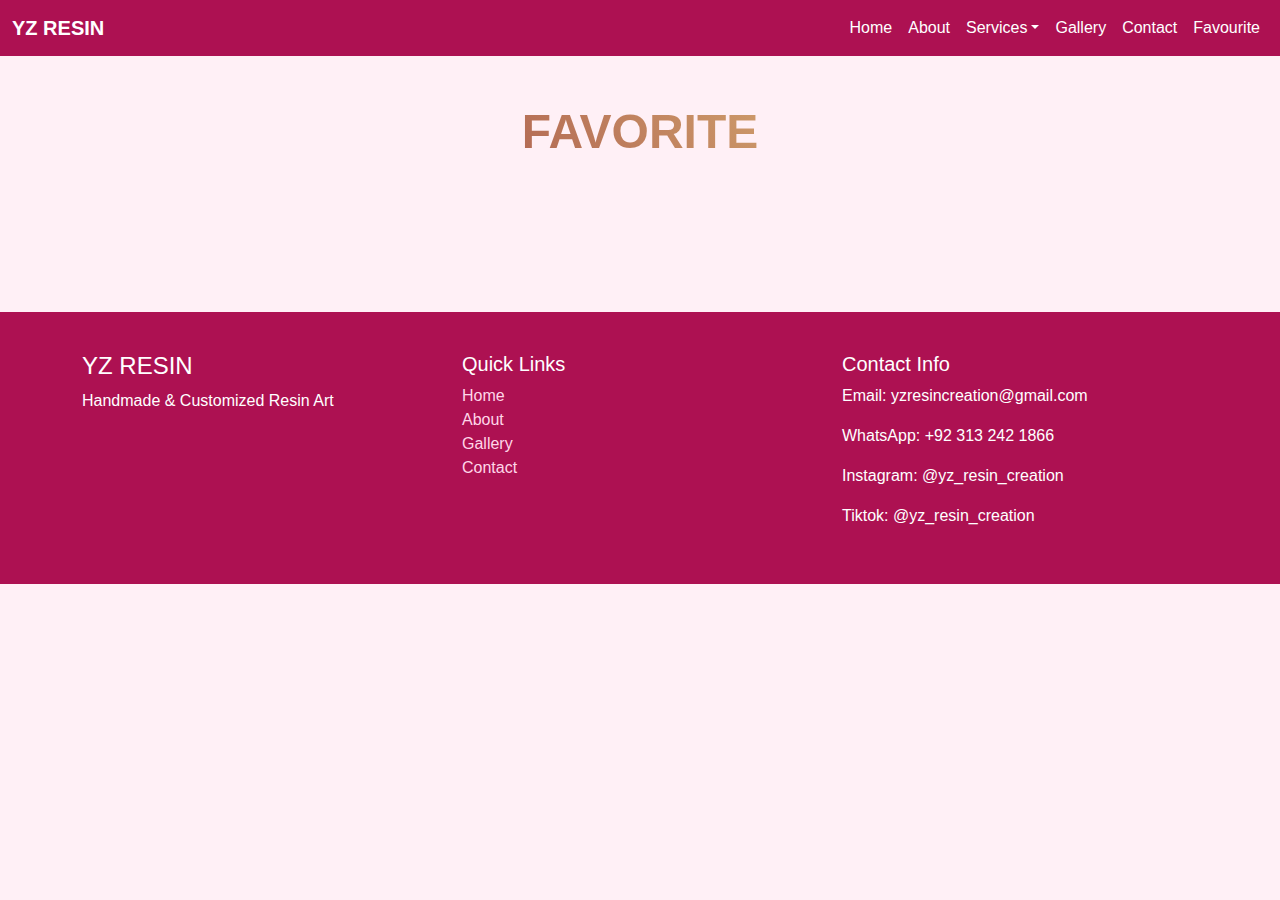
<file: favourites.html>
<!DOCTYPE html>
<html lang="en">
<head>
<meta charset="UTF-8">
<title>Favourite Products</title>

<link href="https://cdn.jsdelivr.net/npm/bootstrap@5.3.3/dist/css/bootstrap.min.css" rel="stylesheet">
<style>
 .navbar { background-color: #ad1152; }
        .nav-link, .navbar-brand { color: white !important; }
.cards{display:grid; grid-template-columns:repeat(4,250px); gap:20px; justify-content:center;}
.card{width:250px; height:300px; border-radius:18px; overflow:hidden; position:relative; background:#111; transition:0.4s;}
.card img{width:100%; height:100%; object-fit:cover;}
.overlay{position:absolute; inset:0; background:linear-gradient(to top, rgba(0,0,0,0.9), rgba(0,0,0,0.3)); display:flex; flex-direction:column; justify-content:center; align-items:center; opacity:1; color:#fff;}
.overlay h5{font-size:16px; margin-bottom:6px;}
.overlay p{font-size:14px; text-align:center; padding:0 10px;}
.whatsapp{margin-top:8px; background:#25D366; color:#fff; padding:6px 15px; border-radius:25px; text-decoration:none; font-size:13px;}
.bottom{position:absolute; bottom:6px; left:0; width:100%; padding:0 10px; display:flex; justify-content:space-between; align-items:center; z-index:5;}
.stars span{font-size:30px; cursor:pointer; color:#555;}
.stars span.active{color:gold;}
.heart{font-size:30px; cursor:pointer; color:red;}
.navbar{margin-bottom:30px;}

 /* Responsive */   

/* Responsive */
 
@media(max-width:1200px){
  .cards{grid-template-columns:repeat(2, 300px);}
}
@media(max-width:650px){
  .cards{grid-template-columns:repeat(1, 300px);}
}

</style>
 <style>
    body {
      font-family: "Poppins", sans-serif;
      background: #fff0f6;
    }
    .main-color { color: #ad1152; }
    .bg-main { background-color: #ad1152; }
    .hero {
      background-color:#d3226c;
      background-size: cover;
      background-position: center;
      padding: 120px 0;
      color: white;
      text-align: center;
    }
    .section-title {
      font-size: 38px;
      font-weight: 700;
      color: #ad1152;
      margin-bottom: 25px;
    }
    .about-box {
      background: white;
      padding: 30px;
      border-radius: 15px;
      box-shadow: 0 0 20px rgba(0,0,0,0.1);
    }
    .gold-logo {
font-size: 48px;
font-weight: 800;
text-align: center;
margin-top: 40px;
background: linear-gradient(45deg, #85132c, #f7e98e, #5e0524, #f7e98e);
text-shadow: #5e0524;
background-size: 300%;
-webkit-background-clip: text;
color: transparent;
animation: shine 4s infinite linear;
}
@keyframes shine {
0% { background-position: 0%; }
100% { background-position: 300%; }
}
    footer {
      background: #ad1152;
      color: white;
      padding: 40px 0;
    }
    footer a { color: #ffd6e8; text-decoration: none; }

    @media(max-width:1200px){
  .cards{grid-template-columns:repeat(2, 300px);}
}
@media(max-width:650px){
  .cards{grid-template-columns:repeat(1, 300px);}
}

  </style>
</head>
<body>

  
  <!-- NAVBAR -->
 <nav class="navbar navbar-expand-lg">
        <div class="container-fluid">
            <a class="navbar-brand fw-bold" href="#">YZ RESIN</a>
            <button class="navbar-toggler" data-bs-toggle="collapse" data-bs-target="#navMenu">
                <span class="navbar-toggler-icon"></span>
            </button>

            <div class="collapse navbar-collapse" id="navMenu">
                <ul class="navbar-nav ms-auto">
                    <li class="nav-item"><a class="nav-link" href="index.html">Home</a></li>
                    <li class="nav-item"><a class="nav-link" href="about.html">About</a></li>

                    <!-- SERVICES DROPDOWN -->
                    <li class="nav-item dropdown">
                        <a class="nav-link dropdown-toggle" data-bs-toggle="dropdown">Services</a>
                        <ul class="dropdown-menu p-3" style="max-height:400px; overflow-y:auto;">

                            <h6 class="fw-bold">⭐ RESIN ALL SERVICES LIST</h6>
                            <hr>
                        
                            <h6 class="fw-bold">🎀 Custom Name Products</h6>
                            <li><a href="gallery.html" class="dropdown-item">Custom Name Keychains</a></li>
                            <li><a href="gallery.html" class="dropdown-item">Alphabet Keychains</a></li>
                            <li><a href="gallery.html" class="dropdown-item">Name Plates</a></li>
                            <li><a href="gallery.html" class="dropdown-item">Name Bookmarks</a></li>
                            <li><a href="gallery.html" class="dropdown-item">Personalized Initial Charms</a></li>
                            <li><a href="gallery.html" class="dropdown-item">Custom Word Resin Tags</a></li>

                            <hr>
                            <h6 class="fw-bold">💍 Jewelry & Accessories</h6>
                            <li><a href="gallery.html" class="dropdown-item">Resin Earrings</a></li>
                            <li><a href="gallery.html" class="dropdown-item">Resin Pendants</a></li>
                            <li><a href="gallery.html" class="dropdown-item">Resin Bracelets</a></li>
                            <li><a href="gallery.html" class="dropdown-item">Resin Rings</a></li>
                            <li><a href="gallery.html" class="dropdown-item">Hair Clips</a></li>
                            <li><a href="gallery.html" class="dropdown-item">Resin Phone Charms</a></li>
                            <hr>
                            <h6 class="fw-bold">🌸 Floral Resin</h6>
                            <li><a href="gallery.html" class="dropdown-item">Floral Keychains</a></li>
                            <li><a href="gallery.html" class="dropdown-item">Flower Coasters</a></li>
                            <li><a href="gallery.html" class="dropdown-item">Pressed Flower Bookmarks</a></li>
                            <li><a href="gallery.html" class="dropdown-item">Floral Wall Frames</a></li>
                            <li><a href="gallery.html" class="dropdown-item">Dried Flower Lockets</a></li>

                            <hr>
                            <h6 class="fw-bold">🏠 Home & Décor</h6>
                            <li><a href="gallery.html" class="dropdown-item">Resin Coasters</a></li>
                            <li><a href="gallery.html" class="dropdown-item">Resin Trays</a></li>
                            <li><a href="gallery.html" class="dropdown-item">Resin Ashtrays</a></li>
                            <li><a href="gallery.html" class="dropdown-item">Resin Wall Art</a></li>
                            <li><a href="gallery.html" class="dropdown-item">Resin Clocks</a></li>
                            <li><a href="gallery.html" class="dropdown-item">Resin Lamps</a></li>
                            <li><a href="gallery.html" class="dropdown-item">Resin Table Tops</a></li>

                            <hr>
                            <h6 class="fw-bold">🎁 Gift & Occasions</h6>
                            <li><a href="gallery.html" class="dropdown-item">Anniversary Gifts</a></li>
                            <li><a href="gallery.html" class="dropdown-item">Birthday Items</a></li>
                            <li><a href="gallery.html" class="dropdown-item">Couple Keychains</a></li>
                            <li><a href="gallery.html" class="dropdown-item">Friendship Sets</a></li>
                            <li><a href="gallery.html" class="dropdown-item">Photo Frames</a></li>
                            <li><a href="gallery.html" class="dropdown-item">Wedding Gift Boxes</a></li>
                            <hr>
                            <h6 class="fw-bold">📚 Stationery Resin</h6>
                            <li><a href="gallery.html" class="dropdown-item">Bookmarks</a></li>
                            <li><a href="gallery.html" class="dropdown-item">Paperweights</a></li>
                            <li><a href="gallery.html" class="dropdown-item">Pen Stands</a></li>
                            <li><a href="gallery.html" class="dropdown-item">Resin Badges</a></li>
                            <li><a href="gallery.html" class="dropdown-item">Resin Magnets</a></li>
                        </ul>
                    </li>

                    <li class="nav-item"><a class="nav-link" href="gallery.html">Gallery</a></li>
                    <li class="nav-item"><a class="nav-link" href="contact.html">Contact</a></li>
                     <li class="nav-item"><a class="nav-link" href="favourites.html">Favourite</a></li>
                </ul>
            </div>
        </div>
    </nav>




 <!--logo-->
    <div class="gold-logo">FAVORITE</div>
    <BR><BR><BR>

<div class="cards" id="favouriteCards">
  <!-- Favourite cards appear here -->
</div>

<script>
// Product Data (32 items)
const products = [
{id:1,name:"NAME KEYCHAIN",price:"350 - 800",img:"./resin-images/slider-img1.png"},
{id:2,name:"KEYCHAIN & ALPHABET",price:"350 - 800",img:"./resin-images/slider-img2.png"},
{id:3,name:"EARRING",price:"800 - 1600",img:"./resin-images/slider-img3.png"},
{id:4,name:"EARRING",price:"800 - 1600",img:"./resin-images/slider-img4.png"},
{id:5,name:"NIKKAH PLATE",price:"Rs 1500 - 5000",img:"./resin-images/slider-img5.png"},
{id:6,name:"NIKKAH PLATE",price:"Rs 1500 - 5000",img:"./resin-images/slider-img6.png"},
{id:7,name:"2 & 3 TIERS",price:"Rs 4000 - 6500",img:"./resin-images/slider-img7.png"},
{id:8,name:"CLUTCH",price:"Rs 5500 -8000",img:"./resin-images/slider-img8.png"},
{id:9,name:"JEWELRY SET",price:"Rs 1500 - 2500",img:"./resin-images/slider-img9.png"},
{id:10,name:"PENDANT",price:"Rs 850 - 1200",img:"./resin-images/slider-img10.png"},
{id:11,name:"SET",price:"Rs 1500 - 2000",img:"./resin-images/slider-img11.png"},
{id:12,name:"PEN",price:"Rs 450 -850",img:"./resin-images/slider-img12.png"},
{id:13,name:"BOOKMARK",price:"Rs 550 - 1000",img:"./resin-images/slider-img13.png"},
{id:14,name:"NAME BOOKMARK",price:"Rs 500 - 1000",img:"./resin-images/slider-img14.png"},
{id:15,name:"QURAAN RAHEL",price:"DM",img:"./resin-images/slider-img15.png"},
{id:16,name:"QURAAN SET",price:"DM",img:"./resin-images/slider-img16.png"},
{id:17,name:"RESIN CLOCK",price:"DM",img:"./resin-images/slider-img17.png"},
{id:18,name:"RESIN CLOCK",price:"DM",img:"./resin-images/slider-img18.png"},
{id:19,name:"TISSU BOX",price:"DM",img:"./resin-images/slider-img19.png"},
{id:20,name:"HAIR-CLIPS PAIRS",price:"Rs 250 - 550",img:"./resin-images/slider-img20.png"},
{id:21,name:"ASHTRAY",price:"Rs 800",img:"./resin-images/slider-img21.png"},
{id:22,name:"ASHTRAY",price:"Rs 1200",img:"./resin-images/slider-img22.png"},
{id:23,name:"WALL ART",price:"DM",img:"./resin-images/slider-img23.png"},
{id:24,name:"WALL ART",price:"DM",img:"./resin-images/slider-img24.png"},
{id:25,name:"COUPLE KEYCHAIN",price:"Rs 800 - 1000",img:"./resin-images/slider-img25.png"},
{id:26,name:"COASTER 10inh",price:"Rs 1500 - 2500",img:"./resin-images/slider-img26.png"},
{id:27,name:"PHOTO KEYCHAIN",price:"Rs 500",img:"./resin-images/slider-img27.png"},
{id:28,name:"PEN HOLDER",price:"Rs 1200 - 1600",img:"./resin-images/slider-img28.png"},
{id:29,name:"PHONE COVER",price:"Rs 1200",img:"./resin-images/slider-img29.png"},
{id:30,name:"PHONE COVER",price:"Rs 1200",img:"./resin-images/slider-img30.png"},
{id:31,name:"BANCH",price:"Rs 350 - 500",img:"./resin-images/slider-img31.png"},
{id:32,name:"PHONE CHARM",price:"DM",img:"./resin-images/slider-img32.png"}
];

// Render only favourites
const container = document.getElementById('favouriteCards');
products.forEach(p=>{
  if(localStorage.getItem('fav_'+p.id)==='true'){
    const card = document.createElement('div');
    card.className="card product-card";
    card.dataset.id=p.id;
    card.innerHTML=`
      <img src="${p.img}">
      <div class="overlay">
        <h5>${p.name}</h5>
        <p class="fw-bold text-danger">${p.price}</p>
        <a class="whatsapp" href="https://wa.me/923132421866" target="_blank">WhatsApp</a>
      </div>
      <div class="bottom">
        <div class="stars">
          <span>★</span><span>★</span><span>★</span><span>★</span><span>★</span>
        </div>
        <div class="heart">♥</div>
      </div>
    `;
    container.appendChild(card);
  }
});

// Heart click + rating
document.querySelectorAll('.card').forEach(card=>{
  const id = card.dataset.id;
  const heart = card.querySelector('.heart');
  heart.classList.add('active');
  heart.addEventListener('click',()=>{
    heart.classList.toggle('active');
    localStorage.setItem('fav_'+id, heart.classList.contains('active'));
    if(!heart.classList.contains('active')) card.remove();
  });

  const stars = card.querySelectorAll('.stars span');
  const savedRating = localStorage.getItem('rate_'+id);
  if(savedRating){for(let i=0;i<savedRating;i++) stars[i].classList.add('active');}
  stars.forEach((star,index)=>{
    star.addEventListener('click',()=>{
      stars.forEach(s=>s.classList.remove('active'));
      for(let i=0;i<=index;i++) stars[i].classList.add('active');
      localStorage.setItem('rate_'+id,index+1);
    });
  });
});
</script>

<script src="https://cdn.jsdelivr.net/npm/bootstrap@5.3.3/dist/js/bootstrap.bundle.min.js"></script>

<br><br><br>

<!-- FOOTER -->
    <footer class="footer">
        <div class="container">
            <div class="row">
                <div class="col-md-4">
                    <h4>YZ RESIN</h4>
                    <p>Handmade & Customized Resin Art</p>
                </div>
                <div class="col-md-4">
                    <h5>Quick Links</h5>
                    <a href="index.html">Home</a><br>
                    <a href="about.html">About</a><br>
                    <a href="gallery.html">Gallery</a><br>
                    <a href="contact.html">Contact</a><br>
                </div>
                <div class="col-md-4">
                    <h5>Contact Info</h5>
                    <p>Email: yzresincreation@gmail.com</p>
          <p>WhatsApp: +92 313 242 1866</p>
          <p>Instagram: @yz_resin_creation</p>
          <p>Tiktok: @yz_resin_creation</p>
                </div>
            </div>
        </div>
    </footer>
    <script src="https://cdnjs.cloudflare.com/ajax/libs/jquery/3.7.1/jquery.min.js"></script>

    <script src="https://cdn.jsdelivr.net/npm/bootstrap@5.3.3/dist/js/bootstrap.bundle.min.js"></script>
  <!-- AOS JS -->
  <script src="https://unpkg.com/aos@2.3.1/dist/aos.js"></script>
  <script>AOS.init();</script>

  <script src="script.js"></script>
</body>
</html>
</file>
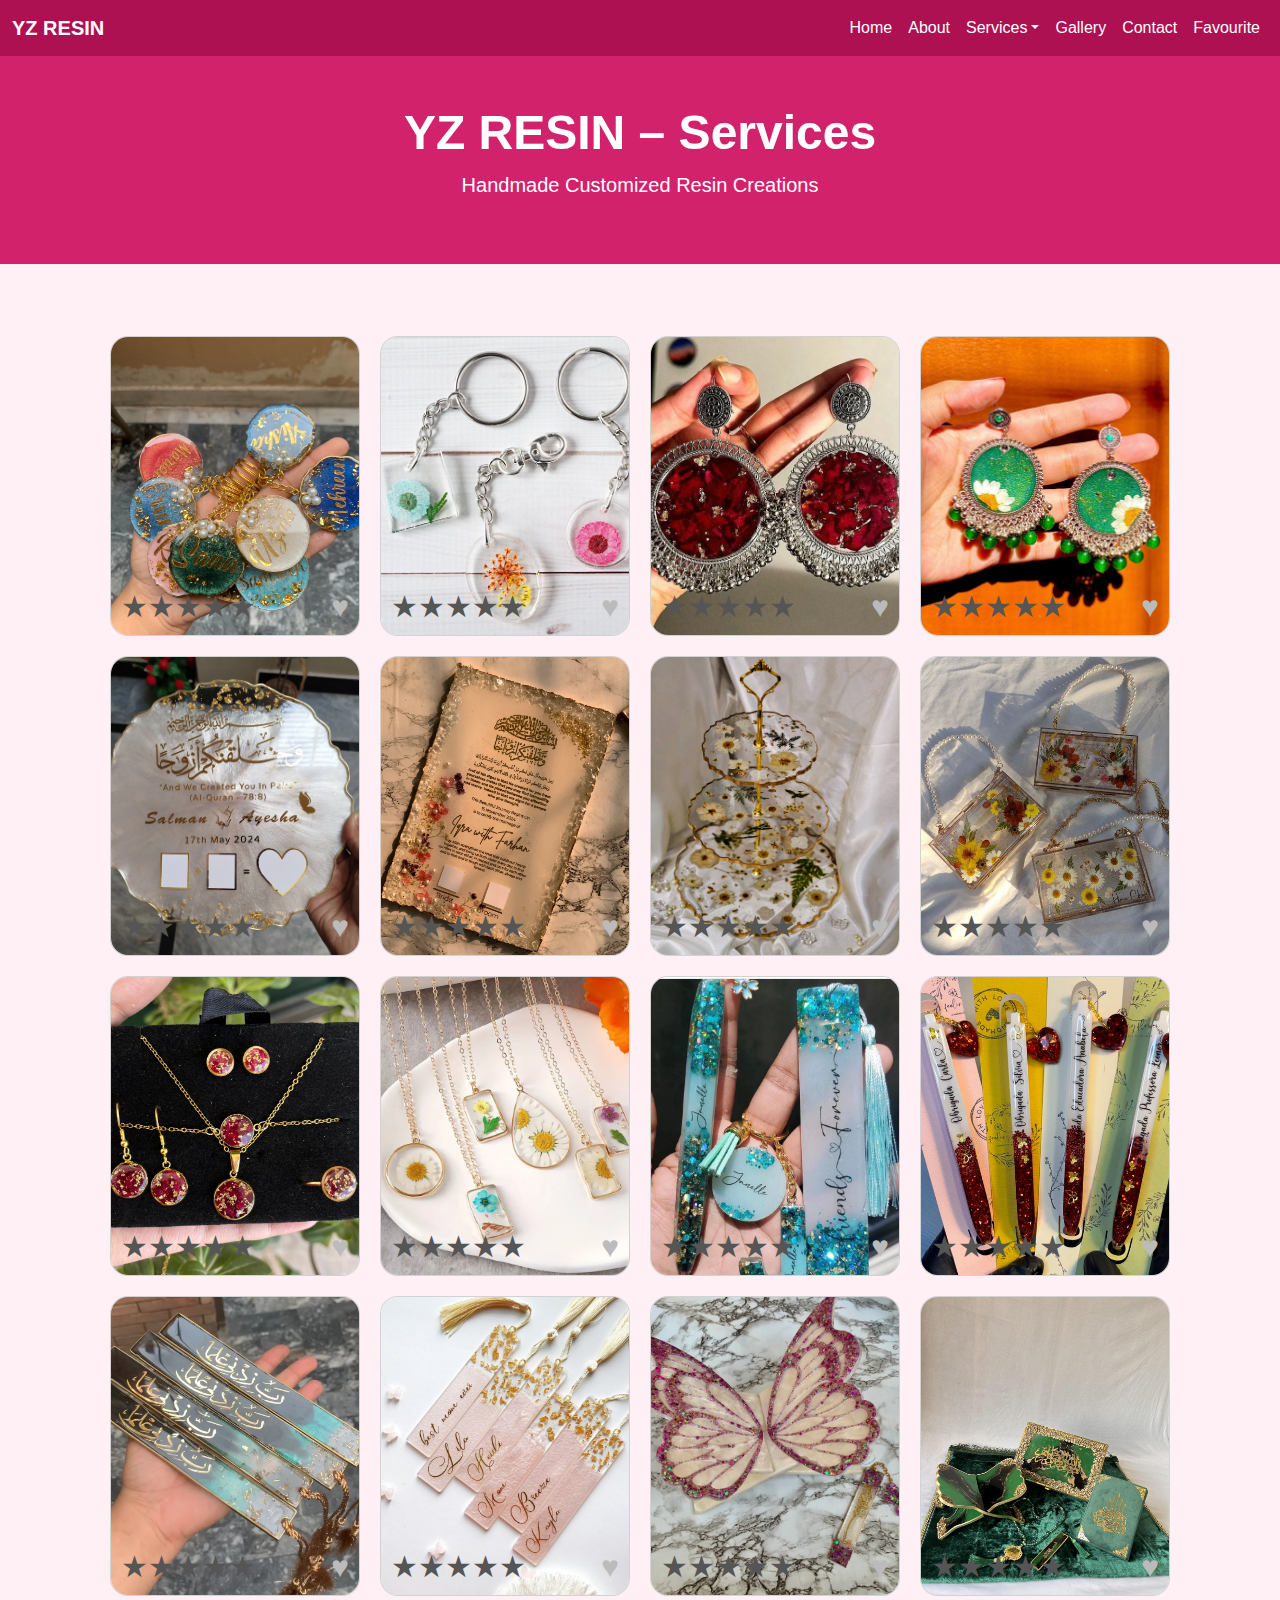
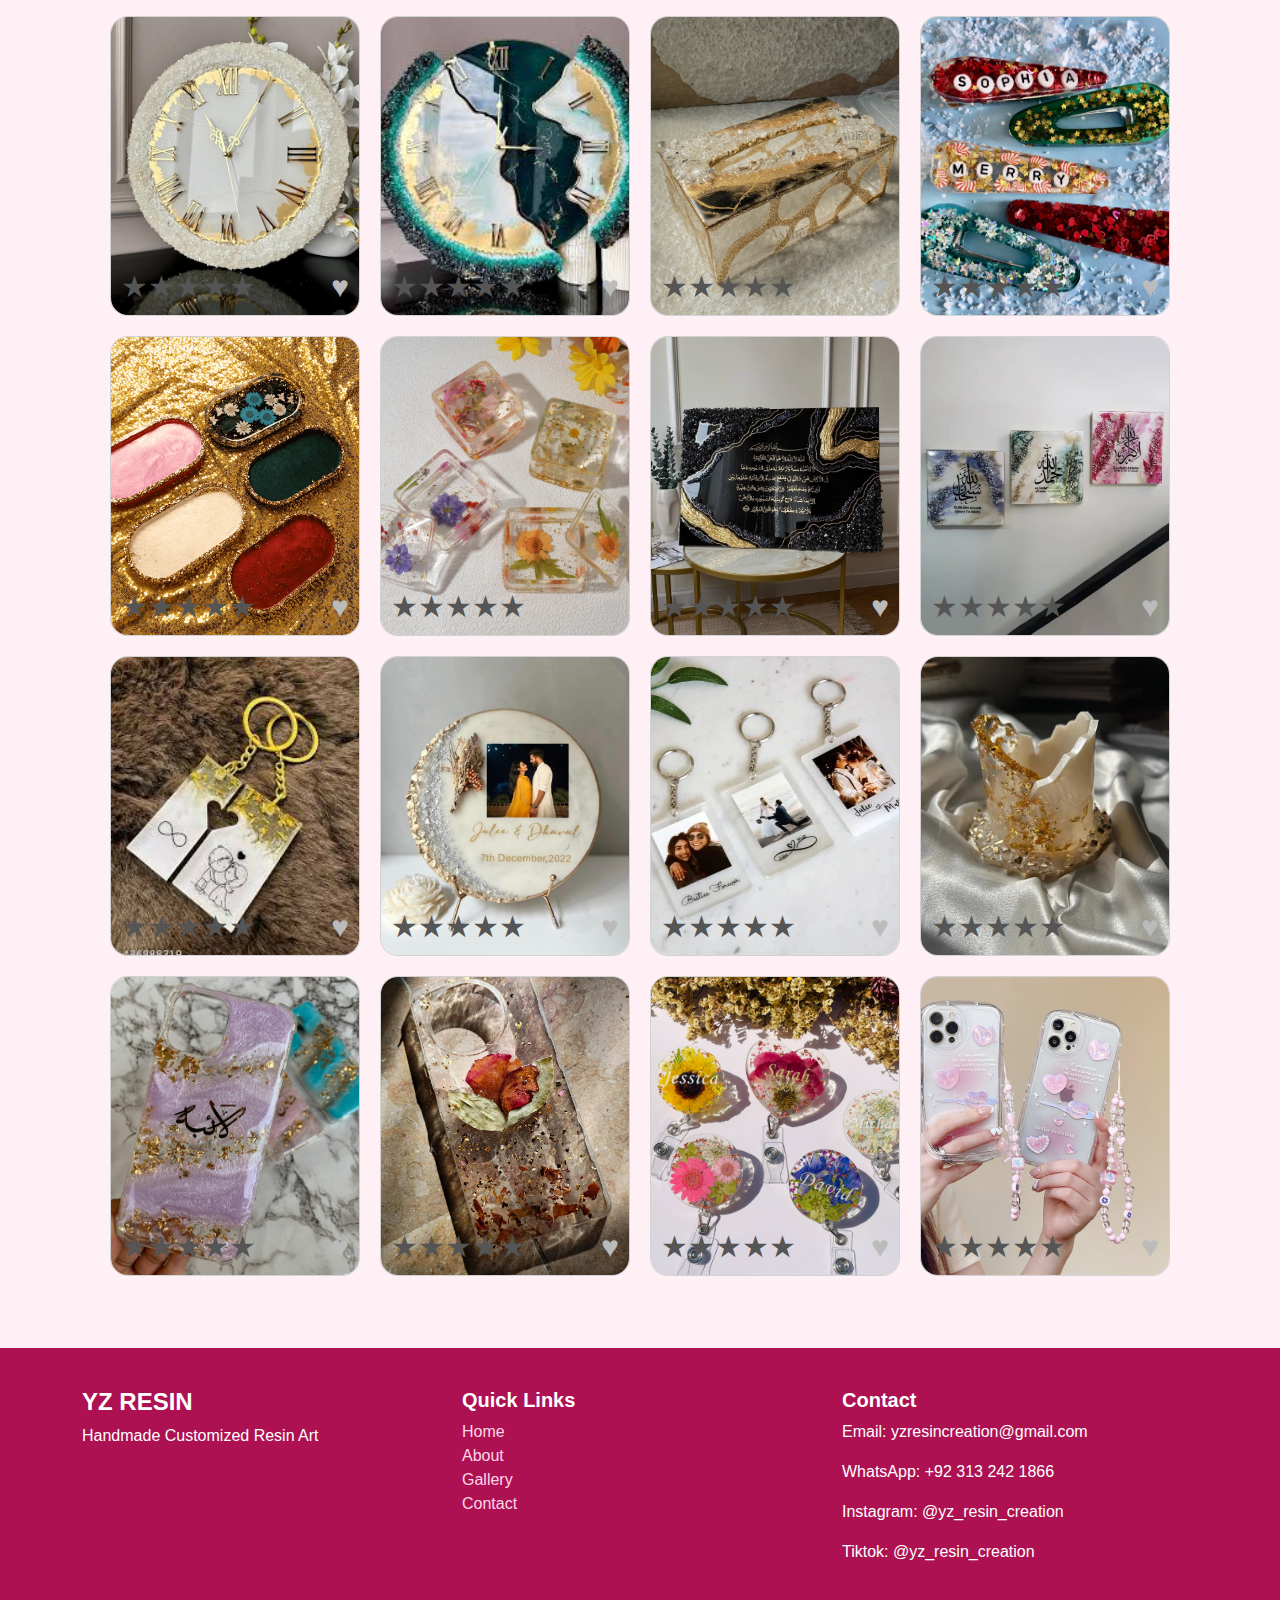
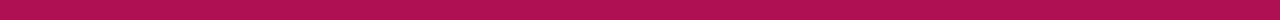
<file: gallery.html>
<!DOCTYPE html>
<html lang="en">
<head>
  <meta charset="UTF-8" />
  <meta name="viewport" content="width=device-width, initial-scale=1.0" />
  <title>Services – YZ RESIN</title>
  <link rel="stylesheet" href="style.css">
  <link href="https://cdn.jsdelivr.net/npm/bootstrap@5.3.2/dist/css/bootstrap.min.css" rel="stylesheet" />
  <link href="https://unpkg.com/aos@2.3.1/dist/aos.css" rel="stylesheet" />
  <link rel="stylesheet"href="https://cdnjs.cloudflare.com/ajax/libs/font-awesome/6.5.0/css/all.min.css">

  <style>
    body { font-family: 'Poppins', sans-serif; background: #fff0f6; }
    .main-color { color: #ad1152; }
    .bg-main { background-color: #ad1152; }
    .section-title { font-size: 38px; font-weight: 700; color: #ad1152; margin-bottom: 25px; }
    .service-card {
      background: white;
      border-radius: 15px;
      box-shadow: 0 0 20px rgba(0,0,0,0.1);
      overflow: hidden;
      transition: 0.4s;
    }
    .service-card:hover {
      transform: translateY(-8px);
      box-shadow: 0 12px 30px rgba(0,0,0,0.15);
    }
    footer { background: #ad1152; color: white; padding: 40px 0; }
    footer a { color: #ffd6e8; text-decoration: none; }
  </style>


<style>

.cards{display:grid; grid-template-columns:repeat(4,250px); gap:20px; justify-content:center;}
.card{width:250px; height:300px; border-radius:18px; overflow:hidden; position:relative;  transition:0.4s;}
.card:hover{transform:scale(1.05);}
.card img{width:100%; height:100%; object-fit:cover;}
.overlay{position:absolute; inset:0; background:linear-gradient(to top, rgba(0,0,0,0.9), rgba(0,0,0,0.3)); display:flex; flex-direction:column; justify-content:center; align-items:center; opacity:0; color:#fff; transition:0.4s;}
.card:hover .overlay{opacity:1;}
.overlay h5{font-size:20px; margin-bottom:6px;font-weight: bolder;}
.overlay p{font-size:18px; text-align:center; padding:0 10px; font-weight: bold;}
.whatsapp{margin-top:8px; background:#25D366; color:#fff; padding:6px 15px; border-radius:25px; text-decoration:none; font-size:13px;}
.bottom{position:absolute; bottom:6px; left:0; width:100%; padding:0 10px; display:flex; justify-content:space-between; align-items:center; z-index:5;}
.stars span{font-size:30px; cursor:pointer; color:#555;}
.stars span.active{color:gold;}
.heart{font-size:30px; cursor:pointer; color:#bbb;}
.heart.active1{color:red;}


@media(max-width:1100px){.cards{grid-template-columns:repeat(2,250px);}}
@media(max-width:600px){.cards{grid-template-columns:repeat(1,250px);}}
</style>
</head>
<body>

  <!-- NAVBAR -->
 <nav class="navbar navbar-expand-lg">
        <div class="container-fluid">
            <a class="navbar-brand fw-bold" href="#">YZ RESIN</a>
            <button class="navbar-toggler" data-bs-toggle="collapse" data-bs-target="#navMenu">
                <span class="navbar-toggler-icon"></span>
            </button>

            <div class="collapse navbar-collapse" id="navMenu">
                <ul class="navbar-nav ms-auto">
                    <li class="nav-item"><a class="nav-link" href="index.html">Home</a></li>
                    <li class="nav-item"><a class="nav-link" href="about.html">About</a></li>

                    <!-- SERVICES DROPDOWN -->
                    <li class="nav-item dropdown">
                        <a class="nav-link dropdown-toggle" data-bs-toggle="dropdown">Services</a>
                        <ul class="dropdown-menu p-3" style="max-height:400px; overflow-y:auto;">

                            <h6 class="fw-bold">⭐ RESIN ALL SERVICES LIST</h6>
                            <hr>
                        
                            <h6 class="fw-bold">🎀 Custom Name Products</h6>
                            <li><a href="gallery.html" class="dropdown-item">Custom Name Keychains</a></li>
                            <li><a href="gallery.html" class="dropdown-item">Alphabet Keychains</a></li>
                            <li><a href="gallery.html" class="dropdown-item">Name Plates</a></li>
                            <li><a href="gallery.html" class="dropdown-item">Name Bookmarks</a></li>
                            <li><a href="gallery.html" class="dropdown-item">Personalized Initial Charms</a></li>
                            <li><a href="gallery.html" class="dropdown-item">Custom Word Resin Tags</a></li>

                            <hr>
                            <h6 class="fw-bold">💍 Jewelry & Accessories</h6>
                            <li><a href="gallery.html" class="dropdown-item">Resin Earrings</a></li>
                            <li><a href="gallery.html" class="dropdown-item">Resin Pendants</a></li>
                            <li><a href="gallery.html" class="dropdown-item">Resin Bracelets</a></li>
                            <li><a href="gallery.html" class="dropdown-item">Resin Rings</a></li>
                            <li><a href="gallery.html" class="dropdown-item">Hair Clips</a></li>
                            <li><a href="gallery.html" class="dropdown-item">Resin Phone Charms</a></li>
                            <hr>
                            <h6 class="fw-bold">🌸 Floral Resin</h6>
                            <li><a href="gallery.html" class="dropdown-item">Floral Keychains</a></li>
                            <li><a href="gallery.html" class="dropdown-item">Flower Coasters</a></li>
                            <li><a href="gallery.html" class="dropdown-item">Pressed Flower Bookmarks</a></li>
                            <li><a href="gallery.html" class="dropdown-item">Floral Wall Frames</a></li>
                            <li><a href="gallery.html" class="dropdown-item">Dried Flower Lockets</a></li>

                            <hr>
                            <h6 class="fw-bold">🏠 Home & Décor</h6>
                            <li><a href="gallery.html" class="dropdown-item">Resin Coasters</a></li>
                            <li><a href="gallery.html" class="dropdown-item">Resin Trays</a></li>
                            <li><a href="gallery.html" class="dropdown-item">Resin Ashtrays</a></li>
                            <li><a href="gallery.html" class="dropdown-item">Resin Wall Art</a></li>
                            <li><a href="gallery.html" class="dropdown-item">Resin Clocks</a></li>
                            <li><a href="gallery.html" class="dropdown-item">Resin Lamps</a></li>
                            <li><a href="gallery.html" class="dropdown-item">Resin Table Tops</a></li>

                            <hr>
                            <h6 class="fw-bold">🎁 Gift & Occasions</h6>
                            <li><a href="gallery.html" class="dropdown-item">Anniversary Gifts</a></li>
                            <li><a href="gallery.html" class="dropdown-item">Birthday Items</a></li>
                            <li><a href="gallery.html" class="dropdown-item">Couple Keychains</a></li>
                            <li><a href="gallery.html" class="dropdown-item">Friendship Sets</a></li>
                            <li><a href="gallery.html" class="dropdown-item">Photo Frames</a></li>
                            <li><a href="gallery.html" class="dropdown-item">Wedding Gift Boxes</a></li>
                            <hr>
                            <h6 class="fw-bold">📚 Stationery Resin</h6>
                            <li><a href="gallery.html" class="dropdown-item">Bookmarks</a></li>
                            <li><a href="gallery.html" class="dropdown-item">Paperweights</a></li>
                            <li><a href="gallery.html" class="dropdown-item">Pen Stands</a></li>
                            <li><a href="gallery.html" class="dropdown-item">Resin Badges</a></li>
                            <li><a href="gallery.html" class="dropdown-item">Resin Magnets</a></li>
                        </ul>
                    </li>

                    <li class="nav-item"><a class="nav-link" href="gallery.html">Gallery</a></li>
                    <li class="nav-item"><a class="nav-link" href="contact.html">Contact</a></li>
                     <li class="nav-item"><a class="nav-link" href="favourites.html">Favourite</a></li>
                </ul>
            </div>
        </div>
    </nav>





    







  <!-- HERO -->
  <section class="text-center py-5" style="background:#d3226c; color:white;">
    <h1 class="display-5 fw-bold" data-aos="fade-down">YZ RESIN – Services</h1>
    <p class="lead">Handmade Customized Resin Creations</p>
  </section>


 
<br><br><br>


<!--- Gallery Section -->
<div class="cards" id="productCards">
  <!-- Cards will be dynamically inserted here -->
</div>

<script>
// Product Data (Tumhare diye hue 32 products)
const products = [
  {id:1,name:"NAME KEYCHAIN",price:"350 - 800",img:"./resin-images/slider-img1.png"},
  {id:2,name:"KEYCHAIN & ALPHABET",price:"350 - 800",img:"./resin-images/slider-img2.png"},
  {id:3,name:"EARRING",price:"800 - 1600",img:"./resin-images/slider-img3.png"},
  {id:4,name:"EARRING",price:"800 - 1600",img:"./resin-images/slider-img4.png"},
  {id:5,name:"NIKKAH PLATE",price:"Rs 1500 - 5000",img:"./resin-images/slider-img5.png"},
  {id:6,name:"NIKKAH PLATE",price:"Rs 1500 - 5000",img:"./resin-images/slider-img6.png"},
  {id:7,name:"2 & 3 TIERS",price:"Rs 4000 - 6500",img:"./resin-images/slider-img7.png"},
  {id:8,name:"CLUTCH",price:"Rs 5500 -8000",img:"./resin-images/slider-img8.png"},
  {id:9,name:"JEWELRY SET",price:"Rs 1500 - 2500",img:"./resin-images/slider-img9.png"},
  {id:10,name:"PENDANT",price:"Rs 850 - 1200",img:"./resin-images/slider-img10.png"},
  {id:11,name:"SET",price:"Rs 1500 - 2000",img:"./resin-images/slider-img11.png"},
  {id:12,name:"PEN",price:"Rs 450 -850",img:"./resin-images/slider-img12.png"},
  {id:13,name:"BOOKMARK",price:"Rs 550 - 1000",img:"./resin-images/slider-img13.png"},
  {id:14,name:"NAME BOOKMARK",price:"Rs 500 - 1000",img:"./resin-images/slider-img14.png"},
  {id:15,name:"QURAAN RAHEL",price:"DM",img:"./resin-images/slider-img15.png"},
  {id:16,name:"QURAAN SET",price:"DM",img:"./resin-images/slider-img16.png"},
  {id:17,name:"RESIN CLOCK",price:"DM",img:"./resin-images/slider-img17.png"},
  {id:18,name:"RESIN CLOCK",price:"DM",img:"./resin-images/slider-img18.png"},
  {id:19,name:"TISSUE BOX",price:"DM",img:"./resin-images/slider-img19.png"},
  {id:20,name:"HAIR-CLIPS PAIRS",price:"Rs 250 - 550",img:"./resin-images/slider-img20.png"},
  {id:21,name:"ASHTRAY",price:"Rs 800",img:"./resin-images/slider-img21.png"},
  {id:22,name:"ASHTRAY",price:"Rs 1200",img:"./resin-images/slider-img22.png"},
  {id:23,name:"WALL ART",price:"DM",img:"./resin-images/slider-img23.png"},
  {id:24,name:"WALL ART",price:"DM",img:"./resin-images/slider-img24.png"},
  {id:25,name:"COUPLE KEYCHAIN",price:"Rs 800 - 1000",img:"./resin-images/slider-img25.png"},
  {id:26,name:"COASTER 10inch",price:"Rs 1600 - 2500",img:"./resin-images/slider-img26.png"},
  {id:27,name:"PHOTO KEYCHAIN",price:"Rs 500",img:"./resin-images/slider-img27.png"},
  {id:28,name:"PEN HOLDER",price:"Rs 1200 - 1600",img:"./resin-images/slider-img28.png"},
  {id:29,name:"PHONE COVER",price:"Rs 1200",img:"./resin-images/slider-img29.png"},
  {id:30,name:"PHONE COVER",price:"Rs 1200",img:"./resin-images/2.png.jpg"},
  {id:31,name:"BATCH",price:"Rs 350 - 500",img:"./resin-images/slider-img31.png"},
  {id:32,name:"PHONE CHARM",price:"DM",img:"./resin-images/slider-img32.png"}
];

// Render cards dynamically
const container = document.getElementById('productCards');
products.forEach(p=>{
  const card = document.createElement('div');
  card.className = "card product-card";
  card.dataset.id = p.id;
  card.innerHTML = `
    <img src="${p.img}">
    <div class="overlay">
      <h5>${p.name}</h5>
      <p class="fw-bold text-danger">${p.price}</p>
      <a class="whatsapp" href="https://wa.me/923132421866" target="_blank">WhatsApp</a>
    </div>
    <div class="bottom">
      <div class="stars">
        <span>★</span><span>★</span><span>★</span><span>★</span><span>★</span>
      </div>
      <div class="heart">♥</div>
    </div>
  `;
  container.appendChild(card);
});

// Activate favourites & rating
document.querySelectorAll('.card').forEach(card=>{
  const id = card.dataset.id;
  const heart = card.querySelector('.heart');
  if(localStorage.getItem('fav_'+id)==='true') heart.classList.add('active1');
  heart.addEventListener('click',()=>{
    heart.classList.toggle('active1');
    localStorage.setItem('fav_'+id, heart.classList.contains('active1'));
  });

  const stars = card.querySelectorAll('.stars span');
  const savedRating = localStorage.getItem('rate_'+id);
  if(savedRating){for(let i=0;i<savedRating;i++) stars[i].classList.add('active');}
  stars.forEach((star,index)=>{
    star.addEventListener('click',()=>{
      stars.forEach(s=>s.classList.remove('active'));
      for(let i=0;i<=index;i++) stars[i].classList.add('active');
      localStorage.setItem('rate_'+id,index+1);
    });
  });
});
</script>

<script src="https://cdn.jsdelivr.net/npm/bootstrap@5.3.3/dist/js/bootstrap.bundle.min.js"></script>





  <br><br><br>
  <!-- FOOTER -->
  <footer>
    <div class="container">
      <div class="row">
        <div class="col-md-4">
          <h4 class="fw-bold">YZ RESIN</h4>
          <p>Handmade Customized Resin Art</p>
        </div>
        <div class="col-md-4">
          <h5 class="fw-bold">Quick Links</h5>
          <ul class="list-unstyled">
            <li><a href="index.html">Home</a></li>
            <li><a href="about.html">About</a></li>
            <li><a href="gallery.html">Gallery</a></li>
            <li><a href="contact.html">Contact</a></li>
          </ul>
        </div>
        <div class="col-md-4">
          <h5 class="fw-bold">Contact</h5>
          <p>Email: yzresincreation@gmail.com</p>
          <p>WhatsApp: +92 313 242 1866</p>
          <p>Instagram: @yz_resin_creation</p>
          <p>Tiktok: @yz_resin_creation</p>
        </div>
      </div>
    </div>
  </footer>

  <script src="https://cdn.jsdelivr.net/npm/bootstrap@5.3.2/dist/js/bootstrap.bundle.min.js"></script>
  <script src="https://unpkg.com/aos@2.3.1/dist/aos.js"></script>
  <script>AOS.init();</script>

  <script>
     // ⭐ STAR RATING
document.querySelectorAll('.rating').forEach(rating=>{
  const stars = rating.querySelectorAll('i');
  stars.forEach(star=>{
    star.addEventListener('click',()=>{
      stars.forEach(s=>s.classList.remove('active'));
      for(let i=0;i<star.dataset.value;i++){
        stars[i].classList.add('active');
      }
    });
  });
});

// ❤️ FAVORITE
document.querySelectorAll('.heart').forEach(heart=>{
  heart.addEventListener('click',()=>{
    heart.classList.toggle('active');
  });
});
  </script>
</body>
</html>
</file>
<file: style.css>
.navbar { background-color: #ad1152; }
        .nav-link, .navbar-brand { color: white !important; }

.carousel .carousel-item img{
       width: 100%;
       height: auto;
       display: block;
       height: 500px;
    padding: 0px;
        object-fit: cover;
    }
    .card .card-img-top{
      height: 300px;
      object-fit: cover;
    }

        /* Scroll area */
    .carousel1 , .carousel2 {
      margin-top: 36px;
      position: relative;
      overflow: hidden;
      padding: 18px 0;
      background: var(--carousel-bg);
      
    }

    /* the track is wide (content repeated) */
    .track1, .track2 {
      display: flex;
      gap: 24px;
      align-items: center;
      will-change: transform;
    }

    /* individual card */
    .card1, .card2 {
       gap:3em;
      flex: 0 0 auto;
      width: 250px;   /* requested width */
      height: 300px;  /* requested height */
      background: var(--card-bg);
      border-radius: 12px;
      overflow: hidden;
      box-shadow: 0 4px 8px rgba(0,0,0,0.6);
      position: relative;
      user-select: none;
    }

    .card1 img, .card2 img{
      width: 100%;
      height: 100%;
      object-fit: cover;
      display:block;
      -webkit-user-drag: none;
    }

    /* small overlay title */
    .card1 .label, .card2 .label{
      position: absolute;
      left: 14px;
      bottom: 12px;
      background: rgba(0,0,0,0.45);
      padding: 8px 12px;
      border-radius: 8px;
      font-weight:600;
      font-size:14px;
      color:#fff;
      backdrop-filter: blur(4px);
    }

    /* pause hint */
       .carousel1::after, .carousel2::after {
   
         position: absolute;
         right: 12px;
         bottom: 12px;
         font-size: 12px;
         color: rgba(255,255,255,0.6);
         text-shadow: 0 0 6px rgba(0,0,0,0.5);
         user-select: none;
       }

    /* responsive: allow cards to scale down on small screens */
    @media (max-width: 860px){
      .card { width: 90vw; height: calc(90vw * 400 / 700); } /* keep aspect ratio */
    }



    /*gallery card section*/
    .flex{
  display:flex;
  justify-content:center;
  align-items:center;
  flex-wrap:wrap;
}
  

   .card-box{
  display:flex;
  grid-template-rows:repeat(4, 300px);
  gap:25px;
  padding:40px;
  justify-content:center;
}

.card-box{

  padding: 30px;
  width:300px;
  height: 400px;
  color:#fff;
}

.card-g {
    width:250px;
  height:350px;
  border-radius:18px;
  overflow:hidden;
  position:relative;
  cursor:pointer;
}

.card-g img{
  width:100%;
  height:100%;
  object-fit:cover;
  transition:.5s;
}

.card-g:hover img{
  transform:scale(1.1);
}

.overlay{
  position:absolute;
  inset:0;
  background:rgba(0,0,0,.6);
  display:flex;
  flex-direction:column;
  justify-content:center;
  align-items:center;
  text-align:center;
  opacity:0;
  transition:.4s;
}

.card-g:hover .overlay{
  opacity:1;
}

.controls{
  display:flex;
  justify-content:space-between;
  align-items:center;
  margin-top:8px;
}

.rating i{
  font-size:18px;
  color:#555;
  cursor:pointer;
}

.rating i.active{
  color:gold;
}

.heart {
  
  font-size:20px;
  color:#aaa;
  cursor:pointer;
}

.heart.active{
  color:red;
}

/* Responsive */
@media(max-width:1200px){
  .cards{grid-template-columns:repeat(2, 300px);}
}
@media(max-width:650px){
  .cards{grid-template-columns:repeat(1, 300px);}
}
</file>
